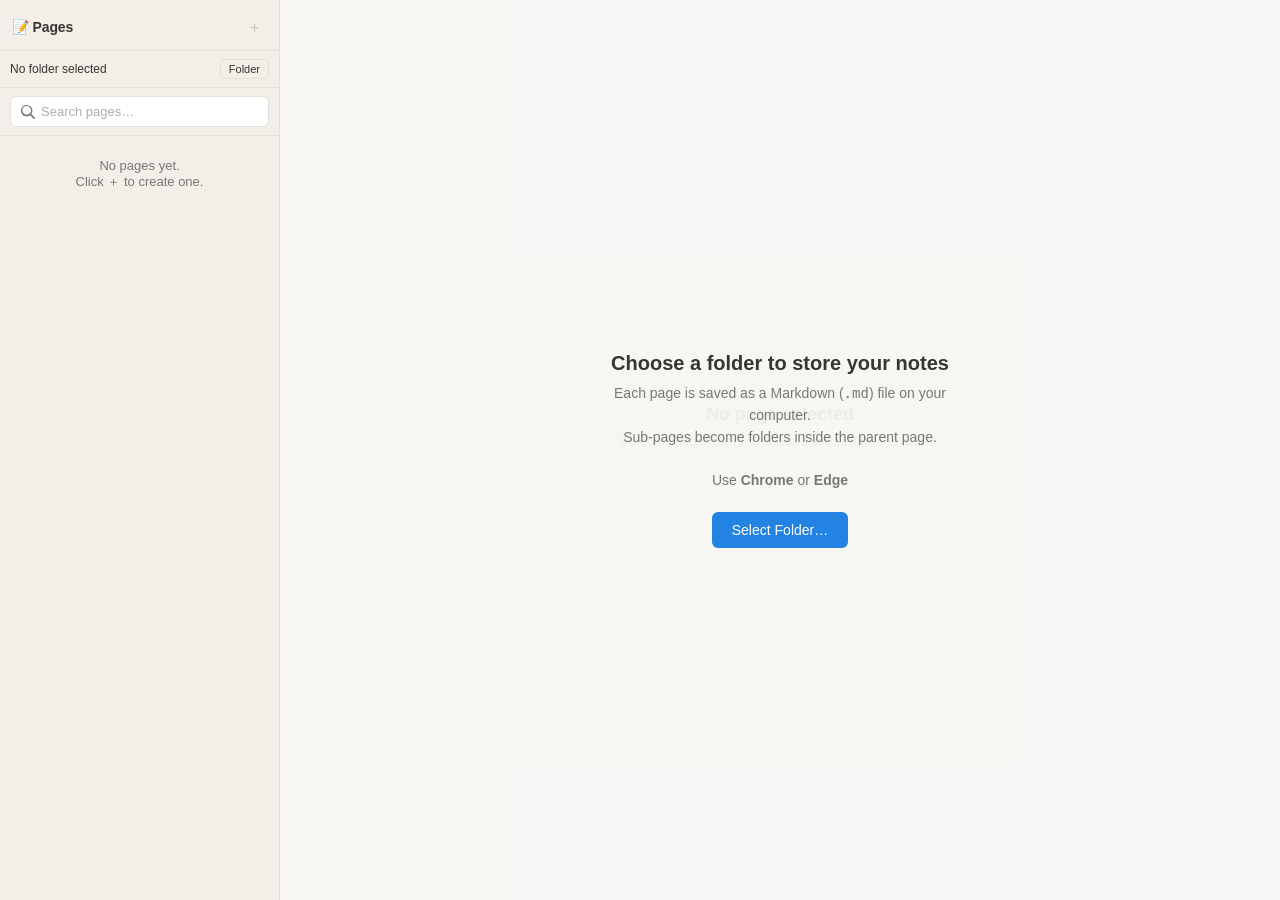
<file: index.html>
<!DOCTYPE html>
<html lang="en">
<head>
  <meta charset="UTF-8" />
  <meta name="viewport" content="width=device-width, initial-scale=1.0" />
  <title>TryPad</title>
  <style>
    :root {
      --bg: #f7f6f3;
      --sidebar: #f1efe8;
      --surface: #ffffff;
      --border: #e3e1d9;
      --text: #37352f;
      --muted: #787774;
      --accent: #2383e2;
      --hover: #efeee9;
      --danger: #e03e3e;
    }

    * { box-sizing: border-box; margin: 0; padding: 0; }

    body {
      font-family: -apple-system, BlinkMacSystemFont, "Segoe UI", Helvetica, Arial, sans-serif;
      background: var(--bg);
      color: var(--text);
      height: 100vh;
      display: flex;
      overflow: hidden;
    }

    .sidebar {
      width: 280px;
      min-width: 180px;
      max-width: 60vw;
      background: var(--sidebar);
      border-right: 1px solid var(--border);
      display: flex;
      flex-direction: column;
      flex-shrink: 0;
      position: relative;
    }

    .sidebar-resizer {
      position: absolute;
      top: 0;
      right: -3px;
      width: 6px;
      height: 100%;
      cursor: col-resize;
      z-index: 30;
      background: transparent;
    }
    .sidebar-resizer:hover,
    .sidebar-resizer.dragging {
      background: var(--accent);
      opacity: 0.35;
    }

    .sidebar-header {
      padding: 14px 12px 10px;
      display: flex;
      align-items: center;
      justify-content: space-between;
      border-bottom: 1px solid var(--border);
      gap: 6px;
    }

    .sidebar-header h1 {
      font-size: 14px;
      font-weight: 600;
      letter-spacing: -0.01em;
      flex: 1;
    }

    .btn-icon {
      background: none;
      border: none;
      cursor: pointer;
      width: 26px;
      height: 26px;
      border-radius: 4px;
      display: flex;
      align-items: center;
      justify-content: center;
      color: var(--muted);
      font-size: 15px;
      transition: background 0.12s;
      flex-shrink: 0;
    }
    .btn-icon:hover { background: var(--hover); color: var(--text); }
    .btn-icon:disabled { opacity: 0.4; cursor: not-allowed; }

    .folder-bar {
      padding: 8px 10px;
      border-bottom: 1px solid var(--border);
      font-size: 12px;
      color: var(--muted);
      display: flex;
      align-items: center;
      gap: 6px;
    }
    .folder-bar .folder-name {
      flex: 1;
      overflow: hidden;
      text-overflow: ellipsis;
      white-space: nowrap;
      color: var(--text);
      font-weight: 500;
    }
    .folder-bar button {
      background: none;
      border: 1px solid var(--border);
      border-radius: 4px;
      padding: 3px 8px;
      font-size: 11px;
      cursor: pointer;
      color: var(--text);
    }
    .folder-bar button:hover { background: var(--hover); }

    .search-bar {
      padding: 8px 10px;
      border-bottom: 1px solid var(--border);
    }
    .search-bar input {
      width: 100%;
      border: 1px solid var(--border);
      border-radius: 6px;
      padding: 7px 10px 7px 30px;
      font-size: 13px;
      background: #fff url("data:image/svg+xml,%3Csvg xmlns='http://www.w3.org/2000/svg' width='14' height='14' fill='%23787774' viewBox='0 0 16 16'%3E%3Cpath d='M11.742 10.344a6.5 6.5 0 1 0-1.397 1.398h-.001l3.85 3.85a1 1 0 0 0 1.415-1.414l-3.85-3.85zm-5.242.656a5 5 0 1 1 0-10 5 5 0 0 1 0 10z'/%3E%3C/svg%3E") no-repeat 10px center;
      color: var(--text);
      outline: none;
    }
    .search-bar input:focus { border-color: var(--accent); }
    .search-bar input::placeholder { color: #b0aea6; }

    .notes-list {
      flex: 1;
      overflow-y: auto;
      padding: 6px 4px 20px;
    }
    .tree-item.search-hidden { display: none; }

    .tree-item { user-select: none; }

    .tree-row {
      display: flex;
      align-items: center;
      gap: 2px;
      padding: 4px 6px 4px 4px;
      border-radius: 5px;
      cursor: pointer;
      font-size: 13.5px;
      min-height: 30px;
    }
    .tree-row:hover { background: var(--hover); }
    .tree-row.active { background: #e8e7e2; font-weight: 500; }

    .toggle {
      width: 18px;
      height: 18px;
      display: flex;
      align-items: center;
      justify-content: center;
      flex-shrink: 0;
      color: var(--muted);
      font-size: 10px;
      border-radius: 3px;
      transition: transform 0.15s;
    }
    .toggle:hover { background: rgba(0,0,0,0.06); }
    .toggle.collapsed { transform: rotate(-90deg); }
    .toggle.hidden { visibility: hidden; }

    .tree-title {
      flex: 1;
      overflow: hidden;
      text-overflow: ellipsis;
      white-space: nowrap;
      padding: 2px 4px;
    }

    .tree-actions {
      display: none;
      gap: 1px;
      flex-shrink: 0;
    }
    .tree-row:hover .tree-actions { display: flex; }

    .tree-actions button {
      background: none;
      border: none;
      width: 22px;
      height: 22px;
      border-radius: 3px;
      cursor: pointer;
      color: var(--muted);
      font-size: 14px;
      display: flex;
      align-items: center;
      justify-content: center;
    }
    .tree-actions button:hover { background: rgba(0,0,0,0.08); color: var(--text); }
    .tree-actions .btn-del:hover { background: #fce8e8; color: var(--danger); }
    .tree-actions .btn-move { font-size: 11px; }

    .children { margin-left: 12px; padding-left: 4px; }
    .children.collapsed { display: none; }

    /* Table floating toolbar */
    .table-toolbar {
      position: absolute;
      display: none;
      gap: 4px;
      background: #fff;
      border: 1px solid var(--border);
      border-radius: 6px;
      padding: 4px 6px;
      box-shadow: 0 4px 14px rgba(0,0,0,0.12);
      z-index: 50;
      align-items: center;
    }
    .table-toolbar.show { display: flex; }
    .table-toolbar button {
      background: none;
      border: 1px solid transparent;
      border-radius: 4px;
      padding: 4px 8px;
      font-size: 12px;
      cursor: pointer;
      color: var(--text);
      white-space: nowrap;
    }
    .table-toolbar button:hover {
      background: var(--hover);
      border-color: var(--border);
    }
    .table-toolbar .sep {
      width: 1px;
      height: 16px;
      background: var(--border);
      margin: 0 2px;
    }

    .main {
      flex: 1;
      display: flex;
      flex-direction: column;
      min-width: 0;
      background: var(--surface);
      position: relative;
    }

    .toolbar {
      display: flex;
      align-items: center;
      gap: 3px;
      padding: 8px 16px;
      border-bottom: 1px solid var(--border);
      flex-wrap: wrap;
    }

    .toolbar button,
    .toolbar label {
      background: none;
      border: 1px solid transparent;
      border-radius: 4px;
      padding: 5px 9px;
      font-size: 13px;
      cursor: pointer;
      color: var(--text);
      transition: all 0.12s;
      display: inline-flex;
      align-items: center;
      gap: 4px;
    }
    .toolbar button:hover,
    .toolbar label:hover {
      background: var(--hover);
      border-color: var(--border);
    }
    .toolbar .divider {
      width: 1px;
      height: 18px;
      background: var(--border);
      margin: 0 4px;
    }

    .status-bar {
      font-size: 12px;
      color: var(--muted);
      padding: 4px 16px;
      border-bottom: 1px solid var(--border);
      display: none;
    }
    .status-bar.show { display: block; }
    .status-bar.ok { color: #0f7b0f; }
    .status-bar.err { color: var(--danger); }

    .editor-area {
      flex: 1;
      overflow-y: auto;
      padding: 36px 56px 80px;
    }

    .title-input {
      width: 100%;
      border: none;
      outline: none;
      font-size: 36px;
      font-weight: 700;
      color: var(--text);
      margin-bottom: 20px;
      background: transparent;
      letter-spacing: -0.025em;
      line-height: 1.2;
    }
    .title-input::placeholder { color: #c4c2bc; }

    #editor {
      min-height: calc(100vh - 260px);
      outline: none;
      font-size: 16px;
      line-height: 1.75;
      color: var(--text);
      word-break: break-word;
    }

    #editor:empty:before {
      content: attr(data-placeholder);
      color: #c4c2bc;
      pointer-events: none;
    }

    #editor h1 { font-size: 1.9em; font-weight: 700; margin: 1.1em 0 0.4em; line-height: 1.25; }
    #editor h2 { font-size: 1.45em; font-weight: 650; margin: 1em 0 0.35em; line-height: 1.3; }
    #editor h3 { font-size: 1.2em; font-weight: 600; margin: 0.9em 0 0.3em; }
    #editor p { margin: 0.4em 0; }
    #editor ul, #editor ol { margin: 0.5em 0; padding-left: 1.6em; }
    #editor li { margin: 0.15em 0; }
    #editor blockquote {
      border-left: 3px solid var(--border);
      padding-left: 1em;
      color: var(--muted);
      margin: 0.8em 0;
    }
    #editor code {
      background: #f1efe8;
      padding: 0.12em 0.35em;
      border-radius: 3px;
      font-size: 0.9em;
      font-family: "SF Mono", "Fira Code", Consolas, monospace;
    }
    #editor pre {
      background: #f1efe8;
      padding: 12px 14px;
      border-radius: 6px;
      overflow-x: auto;
      margin: 0.8em 0;
      font-family: "SF Mono", "Fira Code", Consolas, monospace;
      font-size: 0.9em;
    }
    #editor pre code { background: none; padding: 0; }
    #editor a { color: var(--accent); text-decoration: underline; }
    #editor hr { border: none; border-top: 1px solid var(--border); margin: 1.4em 0; }

    #editor img {
      max-width: 100%;
      border-radius: 6px;
      margin: 0.8em 0;
      display: block;
      cursor: pointer;
    }
    .img-wrapper {
      position: relative;
      display: inline-block;
      max-width: 100%;
      margin: 0.8em 0;
      vertical-align: top;
    }
    .img-wrapper img { margin: 0; display: block; max-width: 100%; }
    .img-wrapper .resize-handle {
      position: absolute;
      top: -6px;
      right: -6px;
      width: 14px;
      height: 14px;
      background: var(--accent);
      border: 2px solid #fff;
      border-radius: 50%;
      cursor: nwse-resize;
      box-shadow: 0 1px 4px rgba(0,0,0,0.25);
      z-index: 10;
      display: none;
    }
    .img-wrapper.selected .resize-handle { display: block; }

    #editor table {
      border-collapse: collapse;
      width: 100%;
      margin: 1em 0;
      table-layout: fixed;
    }
    #editor th, #editor td {
      border: 1px solid var(--border);
      padding: 8px 12px;
      min-width: 60px;
      vertical-align: top;
      word-break: break-word;
    }
    #editor th { background: #f1efe8; font-weight: 600; }

    .empty-state {
      display: flex;
      flex-direction: column;
      align-items: center;
      justify-content: center;
      height: 100%;
      color: var(--muted);
      text-align: center;
      padding: 40px;
    }
    .empty-state h2 { font-size: 18px; margin-bottom: 6px; color: var(--text); }
    .empty-state p { font-size: 14px; max-width: 340px; line-height: 1.5; }

    .no-folder-overlay {
      position: absolute;
      inset: 0;
      background: rgba(247,246,243,0.95);
      display: flex;
      flex-direction: column;
      align-items: center;
      justify-content: center;
      z-index: 20;
      text-align: center;
      padding: 40px;
    }
    .no-folder-overlay h2 { font-size: 20px; margin-bottom: 8px; }
    .no-folder-overlay p { font-size: 14px; color: var(--muted); max-width: 380px; margin-bottom: 20px; line-height: 1.55; }
    .no-folder-overlay button {
      background: var(--accent);
      color: #fff;
      border: none;
      border-radius: 6px;
      padding: 10px 20px;
      font-size: 14px;
      cursor: pointer;
    }
    .no-folder-overlay button:hover { opacity: 0.92; }

    @media (max-width: 700px) {
      .sidebar { width: 220px; }
      .editor-area { padding: 24px 20px 50px; }
      .title-input { font-size: 28px; }
    }
    @media (max-width: 520px) {
      body { flex-direction: column; }
      .sidebar {
        width: 100%;
        height: 200px;
        border-right: none;
        border-bottom: 1px solid var(--border);
      }
    }

    ::-webkit-scrollbar { width: 7px; height: 7px; }
    ::-webkit-scrollbar-track { background: transparent; }
    ::-webkit-scrollbar-thumb { background: #d3d1c9; border-radius: 4px; }
  </style>
</head>
<body>
  <aside class="sidebar">
    <div class="sidebar-header">
      <h1>📝 Pages</h1>
      <button class="btn-icon" id="btnNewRoot" title="New page" disabled>＋</button>
    </div>
    <div class="folder-bar">
      <span class="folder-name" id="folderName">No folder selected</span>
      <button id="btnChooseFolder">Folder</button>
    </div>
    <div class="search-bar">
      <input type="search" id="searchInput" placeholder="Search pages…" autocomplete="off" />
    </div>
    <div class="notes-list" id="notesList"></div>
    <div class="sidebar-resizer" id="sidebarResizer" title="Drag to resize"></div>
  </aside>

  <main class="main">
    <div class="toolbar" id="toolbar" style="display: none;">
      <button type="button" data-cmd="bold" title="Bold">𝐁</button>
      <button type="button" data-cmd="italic" title="Italic">𝐼</button>
      <button type="button" data-cmd="strikeThrough" title="Strikethrough">S̶</button>
      <div class="divider"></div>
      <button type="button" data-cmd="formatBlock" data-value="h1">H1</button>
      <button type="button" data-cmd="formatBlock" data-value="h2">H2</button>
      <button type="button" data-cmd="formatBlock" data-value="h3">H3</button>
      <button type="button" data-cmd="formatBlock" data-value="p">P</button>
      <div class="divider"></div>
      <button type="button" data-cmd="insertUnorderedList">• List</button>
      <button type="button" data-cmd="insertOrderedList">1. List</button>
      <button type="button" data-cmd="formatBlock" data-value="blockquote">“ Quote</button>
      <div class="divider"></div>
      <button type="button" id="btnTable">▦ Table</button>
      <div class="divider"></div>
      <button type="button" data-cmd="removeFormat">✕ Clear</button>
      <div class="divider"></div>
      <label>🖼 Image<input type="file" id="imageInput" accept="image/*" hidden /></label>
    </div>

    <div class="status-bar" id="statusBar"></div>

    <div class="editor-area" id="editorArea">
      <div class="empty-state" id="emptyState">
        <h2>No page selected</h2>
        <p>Select a page from the sidebar or create a new one.</p>
      </div>
      <div id="editorContent" style="display: none;">
        <input type="text" class="title-input" id="titleInput" placeholder="Untitled" autocomplete="off" />
        <div id="editor" contenteditable="true"
             data-placeholder="Type here…  Try:  - + space  for bullet,  # + space  for heading"
             spellcheck="true"></div>
      </div>
    </div>

    <div class="no-folder-overlay" id="noFolderOverlay">
      <h2 id="overlayTitle">Choose a folder to store your notes</h2>
      <p id="overlayDesc">
        Each page is saved as a Markdown (<code>.md</code>) file on your computer.<br>
        Sub-pages become folders inside the parent page.<br><br>
        Use <strong>Chrome</strong> or <strong>Edge</strong>
      </p>
      <div style="display:flex;gap:10px;flex-wrap:wrap;justify-content:center;">
        <button id="btnReconnect" style="display:none;background:#0f7b0f;">Reconnect last folder</button>
        <button id="btnChooseFolderMain">Select Folder…</button>
      </div>
    </div>

    <!-- Floating table toolbar -->
    <div class="table-toolbar" id="tableToolbar">
      <button type="button" data-table="add-row">＋ Row</button>
      <button type="button" data-table="del-row">− Row</button>
      <span class="sep"></span>
      <button type="button" data-table="add-col">＋ Col</button>
      <button type="button" data-table="del-col">− Col</button>
    </div>
  </main>

  <script>
    let dirHandle = null;
    let notes = [];
    let currentId = null;
    let saveTimer = null;
    let selectedImgWrapper = null;
    let isResizing = false;
    let resizeStartX = 0;
    let resizeStartWidth = 0;
    let searchQuery = "";

    // ---------- IndexedDB: remember last folder ----------
    const IDB_NAME = "notion-notepad-db";
    const IDB_STORE = "handles";

    function openIDB() {
      return new Promise((resolve, reject) => {
        const req = indexedDB.open(IDB_NAME, 1);
        req.onupgradeneeded = () => {
          const db = req.result;
          if (!db.objectStoreNames.contains(IDB_STORE)) {
            db.createObjectStore(IDB_STORE);
          }
        };
        req.onsuccess = () => resolve(req.result);
        req.onerror = () => reject(req.error);
      });
    }

    async function saveDirHandle(handle) {
      try {
        const db = await openIDB();
        const tx = db.transaction(IDB_STORE, "readwrite");
        tx.objectStore(IDB_STORE).put(handle, "notesFolder");
        await new Promise((res, rej) => {
          tx.oncomplete = res;
          tx.onerror = () => rej(tx.error);
        });
        db.close();
      } catch (e) {
        console.warn("Could not save folder handle", e);
      }
    }

    async function loadDirHandle() {
      try {
        const db = await openIDB();
        const tx = db.transaction(IDB_STORE, "readonly");
        const req = tx.objectStore(IDB_STORE).get("notesFolder");
        const handle = await new Promise((res, rej) => {
          req.onsuccess = () => res(req.result);
          req.onerror = () => rej(req.error);
        });
        db.close();
        return handle || null;
      } catch (e) {
        console.warn("Could not load folder handle", e);
        return null;
      }
    }

    function showStatus(msg, type = "") {
      const bar = document.getElementById("statusBar");
      bar.textContent = msg;
      bar.className = "status-bar show " + type;
      if (type === "ok") setTimeout(() => bar.classList.remove("show"), 2200);
    }

    function sanitizeFilename(name) {
      return (name || "Untitled")
        .replace(/[<>:"/\\|?*\x00-\x1F]/g, "-")
        .replace(/\s+/g, " ")
        .trim()
        .slice(0, 80) || "Untitled";
    }

    function uid() {
      return Date.now().toString(36) + Math.random().toString(36).slice(2, 7);
    }

    // ---------- HTML ↔ Markdown ----------
    function htmlToMarkdown(html) {
      if (!html) return "";
      const div = document.createElement("div");
      div.innerHTML = html;
      div.querySelectorAll(".resize-handle").forEach(el => el.remove());
      div.querySelectorAll(".img-wrapper").forEach(w => {
        const img = w.querySelector("img");
        if (img) w.replaceWith(img);
      });

      function walk(node) {
        if (node.nodeType === 3) return node.textContent;
        if (node.nodeType !== 1) return "";
        const tag = node.tagName.toLowerCase();
        const children = Array.from(node.childNodes).map(walk).join("");

        switch (tag) {
          case "h1": return `# ${children.trim()}\n\n`;
          case "h2": return `## ${children.trim()}\n\n`;
          case "h3": return `### ${children.trim()}\n\n`;
          case "p":  return children.trim() ? children.trim() + "\n\n" : "\n";
          case "br": return "\n";
          case "strong": case "b": return `**${children}**`;
          case "em": case "i": return `*${children}*`;
          case "s": case "strike": case "del": return `~~${children}~~`;
          case "code": return node.parentElement?.tagName === "PRE" ? children : "`" + children + "`";
          case "pre": return "```\n" + children.trim() + "\n```\n\n";
          case "blockquote": return children.trim().split("\n").map(l => "> " + l).join("\n") + "\n\n";
          case "ul": return Array.from(node.children).map(li => "- " + walk(li).trim()).join("\n") + "\n\n";
          case "ol": return Array.from(node.children).map((li, i) => `${i+1}. ` + walk(li).trim()).join("\n") + "\n\n";
          case "li": return children;
          case "a": return `[${children}](${node.getAttribute("href") || ""})`;
          case "img": {
            const src = node.getAttribute("src") || "";
            const alt = node.getAttribute("alt") || "";
            // Preserve resized width so it survives save/reopen
            const w = node.style.width || node.getAttribute("width") || "";
            if (w) {
              return `<img src="${src}" alt="${alt}" style="width:${w};height:auto" />\n\n`;
            }
            return `![${alt}](${src})\n\n`;
          }
          case "hr": return "---\n\n";
          case "table": {
            const rows = Array.from(node.querySelectorAll("tr"));
            if (!rows.length) return "";
            let md = "";
            rows.forEach((row, ri) => {
              const cells = Array.from(row.querySelectorAll("th,td")).map(c => walk(c).trim().replace(/\|/g, "\\|"));
              md += "| " + cells.join(" | ") + " |\n";
              if (ri === 0) md += "| " + cells.map(() => "---").join(" | ") + " |\n";
            });
            return md + "\n";
          }
          default: return children;
        }
      }
      return walk(div).replace(/\n{3,}/g, "\n\n").trim() + "\n";
    }

    function markdownToHtml(md) {
      if (!md) return "";

      // Protect raw HTML <img ...> tags (used when width is saved) before escaping
      const htmlImgs = [];
      let text = md.replace(/<img\b[^>]*\/?>/gi, (tag) => {
        htmlImgs.push(tag);
        return `%%HTMLIMG${htmlImgs.length - 1}%%`;
      });

      // Escape remaining HTML
      text = text.replace(/&/g, "&amp;").replace(/</g, "&lt;").replace(/>/g, "&gt;");

      // Code blocks (protect from other rules)
      const codeBlocks = [];
      text = text.replace(/```[\w]*\n([\s\S]*?)```/g, (_, code) => {
        codeBlocks.push(`<pre><code>${code.trim()}</code></pre>`);
        return `\n%%CODEBLOCK${codeBlocks.length - 1}%%\n`;
      });

      // GFM tables: lines starting with |
      // Match consecutive table lines (header + separator + body)
      text = text.replace(
        /((?:^\|.+\|[ \t]*\n)+)/gm,
        (block) => {
          const lines = block.trim().split("\n").filter(l => l.trim());
          if (lines.length < 2) return block;

          // Check second line is separator (|---|---|)
          const sepRe = /^\|?\s*:?-+:?\s*(\|\s*:?-+:?\s*)+\|?\s*$/;
          if (!sepRe.test(lines[1])) return block;

          function parseRow(line) {
            // Remove leading/trailing |
            let s = line.trim();
            if (s.startsWith("|")) s = s.slice(1);
            if (s.endsWith("|")) s = s.slice(0, -1);
            return s.split("|").map(c => c.trim());
          }

          const header = parseRow(lines[0]);
          const bodyRows = lines.slice(2).map(parseRow);

          let table = "<table><tbody>";
          table += "<tr>" + header.map(c => `<th>${inlineFormat(c)}</th>`).join("") + "</tr>";
          bodyRows.forEach(cells => {
            // Pad if needed
            while (cells.length < header.length) cells.push("");
            table += "<tr>" + cells.slice(0, header.length).map(c => `<td>${inlineFormat(c) || "<br>"}</td>`).join("") + "</tr>";
          });
          table += "</tbody></table>";
          return "\n" + table + "\n";
        }
      );

      // Inline helpers used above and below
      function inlineFormat(s) {
        if (!s) return "";
        s = s.replace(/!\[([^\]]*)\]\(([^)]+)\)/g, '<img src="$2" alt="$1" />');
        s = s.replace(/\[([^\]]+)\]\(([^)]+)\)/g, '<a href="$2">$1</a>');
        s = s.replace(/\*\*\*(.+?)\*\*\*/g, "<strong><em>$1</em></strong>");
        s = s.replace(/\*\*(.+?)\*\*/g, "<strong>$1</strong>");
        s = s.replace(/\*(.+?)\*/g, "<em>$1</em>");
        s = s.replace(/~~(.+?)~~/g, "<del>$1</del>");
        s = s.replace(/`([^`]+)`/g, "<code>$1</code>");
        return s;
      }

      // Markdown images (no width) & links
      // Support long data: URLs which may contain characters; match until last )
      text = text.replace(/!\[([^\]]*)\]\((.+?)\)/g, '<img src="$2" alt="$1" />');
      text = text.replace(/\[([^\]]+)\]\(([^)]+)\)/g, '<a href="$2">$1</a>');

      // Headings
      text = text.replace(/^### (.*)$/gm, "<h3>$1</h3>");
      text = text.replace(/^## (.*)$/gm, "<h2>$1</h2>");
      text = text.replace(/^# (.*)$/gm, "<h1>$1</h1>");

      // HR
      text = text.replace(/^---$/gm, "<hr>");

      // Blockquotes
      text = text.replace(/^&gt; (.*)$/gm, "<blockquote>$1</blockquote>");

      // Bold / italic / strike / code (remaining)
      text = text.replace(/\*\*\*(.+?)\*\*\*/g, "<strong><em>$1</em></strong>");
      text = text.replace(/\*\*(.+?)\*\*/g, "<strong>$1</strong>");
      text = text.replace(/\*(.+?)\*/g, "<em>$1</em>");
      text = text.replace(/~~(.+?)~~/g, "<del>$1</del>");
      text = text.replace(/`([^`]+)`/g, "<code>$1</code>");

      // Lists
      text = text.replace(/^\s*[-*] (.*)$/gm, "<li>$1</li>");
      text = text.replace(/(<li>.*<\/li>\n?)+/g, m => `<ul>${m}</ul>`);
      text = text.replace(/^\s*\d+\. (.*)$/gm, "<li>$1</li>");

      // Restore code blocks
      text = text.replace(/%%CODEBLOCK(\d+)%%/g, (_, i) => codeBlocks[Number(i)]);

      // Restore HTML images (with width preserved)
      text = text.replace(/%%HTMLIMG(\d+)%%/g, (_, i) => htmlImgs[Number(i)]);

      // Paragraphs
      text = text.split(/\n\n+/).map(block => {
        const t = block.trim();
        if (!t) return "";
        if (/^<(h[1-6]|ul|ol|pre|blockquote|hr|table|li|img)/.test(t)) return t;
        if (/^%%HTMLIMG\d+%%$/.test(t)) return t;
        return `<p>${block.replace(/\n/g, "<br>")}</p>`;
      }).join("\n");

      return text;
    }

    // ---------- File System ----------
    function hideOverlayAndEnable(handle) {
      dirHandle = handle;
      document.getElementById("folderName").textContent = handle.name;
      document.getElementById("noFolderOverlay").style.display = "none";
      document.getElementById("btnNewRoot").disabled = false;
    }

    async function chooseFolder() {
      try {
        const handle = await window.showDirectoryPicker({ mode: "readwrite", id: "notion-notes-folder" });
        await saveDirHandle(handle);
        hideOverlayAndEnable(handle);
        await loadFromFolder();
        showStatus("Folder connected: " + handle.name, "ok");
      } catch (err) {
        if (err.name !== "AbortError") {
          showStatus("Cannot open folder: " + err.message, "err");
          console.error(err);
        }
      }
    }

    // Connect using a previously saved handle (must be called from a user click
    // if permission is not already granted — browsers block silent access).
    async function connectWithHandle(handle) {
      if (!handle) return false;
      const opts = { mode: "readwrite" };
      try {
        let perm = await handle.queryPermission(opts);
        if (perm !== "granted") {
          perm = await handle.requestPermission(opts);
        }
        if (perm !== "granted") {
          showStatus("Permission denied for folder", "err");
          return false;
        }
        await saveDirHandle(handle);
        hideOverlayAndEnable(handle);
        await loadFromFolder();
        showStatus("Connected: " + handle.name, "ok");
        return true;
      } catch (e) {
        console.warn("connectWithHandle failed", e);
        showStatus("Could not open folder: " + (e.message || e.name), "err");
        return false;
      }
    }

    // On page load: if we already have permission, auto-open.
    // If we only have a remembered handle, show a one-click Reconnect button.
    async function tryRestoreFolder() {
      if (!window.showDirectoryPicker) return false;
      const handle = await loadDirHandle();
      if (!handle) return false;

      try {
        const perm = await handle.queryPermission({ mode: "readwrite" });
        if (perm === "granted") {
          // Silent restore works
          return await connectWithHandle(handle);
        }

        // Permission not granted yet — need a user click
        const overlay = document.getElementById("noFolderOverlay");
        document.getElementById("overlayTitle").textContent = "Reconnect to your notes";
        document.getElementById("overlayDesc").innerHTML =
          `Last folder: <strong>${escapeHtml(handle.name)}</strong><br><br>` +
          `Click <strong>Reconnect</strong> to open it again (browser security requires one click).<br>` +
          `Or choose a different folder.`;
        const btn = document.getElementById("btnReconnect");
        btn.style.display = "inline-block";
        btn.textContent = "Reconnect “" + handle.name + "”";
        btn.onclick = async () => {
          btn.disabled = true;
          btn.textContent = "Opening…";
          const ok = await connectWithHandle(handle);
          if (!ok) {
            btn.disabled = false;
            btn.textContent = "Reconnect “" + handle.name + "”";
          }
        };
        overlay.style.display = "flex";
        return false;
      } catch (e) {
        console.warn("tryRestoreFolder", e);
        return false;
      }
    }

    async function ensurePermission() {
      if (!dirHandle) return false;
      const opts = { mode: "readwrite" };
      if ((await dirHandle.queryPermission(opts)) === "granted") return true;
      if ((await dirHandle.requestPermission(opts)) === "granted") return true;
      return false;
    }

    async function getParentDirHandle(note) {
      if (!note.parentId) return dirHandle;
      const chain = [];
      let cur = note;
      while (cur && cur.parentId) {
        const parent = notes.find(n => n.id === cur.parentId);
        if (!parent) break;
        chain.unshift(parent);
        cur = parent;
      }
      let handle = dirHandle;
      for (const p of chain) {
        const folderName = sanitizeFilename(p.title || "Untitled");
        try {
          handle = await handle.getDirectoryHandle(folderName, { create: true });
        } catch (e) {
          console.error("Cannot create/open folder", folderName, e);
          return null;
        }
      }
      return handle;
    }

    async function saveNoteToFile(note) {
      if (!dirHandle || !(await ensurePermission())) {
        showStatus("No write permission for folder", "err");
        return;
      }
      try {
        const parentDir = await getParentDirHandle(note);
        if (!parentDir) return;
        const filename = sanitizeFilename(note.title || "Untitled") + ".md";
        const fileHandle = await parentDir.getFileHandle(filename, { create: true });
        const writable = await fileHandle.createWritable();
        const bodyMd = htmlToMarkdown(note.content || "");
        const fullMd = `# ${note.title || "Untitled"}\n\n${bodyMd}`;
        await writable.write(fullMd);
        await writable.close();
        note._filename = filename;
        showStatus("Saved · " + filename, "ok");
      } catch (err) {
        console.error(err);
        showStatus("Save failed: " + err.message, "err");
      }
    }

    async function deleteNoteFile(note) {
      if (!dirHandle || !(await ensurePermission())) return;
      try {
        const parentDir = await getParentDirHandle(note);
        if (!parentDir) return;
        const filename = sanitizeFilename(note.title || "Untitled") + ".md";
        await parentDir.removeEntry(filename).catch(() => {});
        try {
          await parentDir.removeEntry(sanitizeFilename(note.title || "Untitled"), { recursive: true });
        } catch (_) {}
      } catch (err) {
        console.warn("Could not delete file", err);
      }
    }

    async function loadFromFolder() {
      if (!dirHandle || !(await ensurePermission())) return;
      notes = [];
      await scanDir(dirHandle, null);
      renderNotesList();
      if (notes.length > 0) {
        openNote(notes[0].id);
      } else {
        currentId = null;
        document.getElementById("emptyState").style.display = "flex";
        document.getElementById("toolbar").style.display = "none";
        document.getElementById("editorContent").style.display = "none";
      }
    }

    async function scanDir(dir, parentId) {
      const entries = [];
      for await (const entry of dir.values()) entries.push(entry);

      for (const entry of entries) {
        if (entry.kind === "file" && entry.name.endsWith(".md")) {
          try {
            const file = await entry.getFile();
            const text = await file.text();
            const { title, body } = parseMdFile(text, entry.name);
            notes.push({
              id: uid(),
              title,
              content: markdownToHtml(body),
              parentId,
              collapsed: false,
              order: notes.filter(n => n.parentId === parentId).length,
              createdAt: file.lastModified,
              updatedAt: file.lastModified,
              _filename: entry.name
            });
          } catch (e) {
            console.warn("Skip file", entry.name, e);
          }
        }
      }

      for (const entry of entries) {
        if (entry.kind === "directory") {
          const matching = notes.find(n =>
            n.parentId === parentId &&
            sanitizeFilename(n.title || "Untitled") === entry.name
          );
          const folderParentId = matching ? matching.id : parentId;
          await scanDir(entry, folderParentId);
        }
      }
    }

    function parseMdFile(text, filename) {
      const lines = text.replace(/\r\n/g, "\n").split("\n");
      let title = filename.replace(/\.md$/i, "");
      let bodyStart = 0;
      if (lines[0] && /^#\s+/.test(lines[0])) {
        title = lines[0].replace(/^#\s+/, "").trim();
        bodyStart = 1;
        while (bodyStart < lines.length && lines[bodyStart].trim() === "") bodyStart++;
      }
      return { title, body: lines.slice(bodyStart).join("\n").trim() };
    }

    // ---------- Tree UI ----------
    function getChildren(parentId) {
      return notes.filter(n => n.parentId === parentId).sort((a, b) => (a.order || 0) - (b.order || 0));
    }
    function getNote(id) { return notes.find(n => n.id === id); }
    function hasChildren(id) { return notes.some(n => n.parentId === id); }

    function escapeHtml(str) {
      return String(str).replace(/&/g, "&amp;").replace(/</g, "&lt;").replace(/>/g, "&gt;").replace(/"/g, "&quot;");
    }

    function noteMatchesSearch(note, q) {
      if (!q) return true;
      const title = (note.title || "").toLowerCase();
      // Strip HTML tags for content search
      const tmp = document.createElement("div");
      tmp.innerHTML = note.content || "";
      const body = (tmp.textContent || tmp.innerText || "").toLowerCase();
      return title.includes(q) || body.includes(q);
    }

    // Returns set of note ids that should be visible (match or ancestor of match)
    function getSearchVisibleIds(q) {
      if (!q) return null; // null = show all
      const matched = new Set();
      notes.forEach(n => {
        if (noteMatchesSearch(n, q)) matched.add(n.id);
      });
      // Include all ancestors so path to match is visible
      const visible = new Set(matched);
      matched.forEach(id => {
        let n = getNote(id);
        while (n && n.parentId) {
          visible.add(n.parentId);
          n = getNote(n.parentId);
        }
      });
      return visible;
    }

    function renderTree(parentId = null, visibleIds = null) {
      const children = getChildren(parentId);
      if (!children.length) return "";
      let html = "";
      children.forEach((note, idx) => {
        if (visibleIds && !visibleIds.has(note.id)) return;

        const isCollapsed = searchQuery
          ? false  // expand all while searching
          : (note.collapsed === true);
        const hasKids = hasChildren(note.id);
        const isActive = note.id === currentId;
        const canUp = idx > 0;
        const canDown = idx < children.length - 1;

        html += `<div class="tree-item" data-note-id="${note.id}">`;
        html += `<div class="tree-row ${isActive ? "active" : ""}">`;
        html += `<span class="toggle ${hasKids ? (isCollapsed ? "collapsed" : "") : "hidden"}" data-toggle="${note.id}">${hasKids ? "▼" : ""}</span>`;
        html += `<span class="tree-title" data-open="${note.id}">${escapeHtml(note.title || "Untitled")}</span>`;
        html += `<div class="tree-actions">`;
        if (canUp) html += `<button class="btn-move" title="Move up" data-move="${note.id}" data-dir="up">↑</button>`;
        if (canDown) html += `<button class="btn-move" title="Move down" data-move="${note.id}" data-dir="down">↓</button>`;
        html += `<button title="Add sub-page" data-add="${note.id}">＋</button>`;
        html += `<button class="btn-del" title="Delete" data-del="${note.id}">×</button>`;
        html += `</div></div>`;
        if (hasKids) {
          html += `<div class="children ${isCollapsed ? "collapsed" : ""}">${renderTree(note.id, visibleIds)}</div>`;
        }
        html += `</div>`;
      });
      return html;
    }

    function renderNotesList() {
      const list = document.getElementById("notesList");
      const q = searchQuery.trim().toLowerCase();
      const visibleIds = getSearchVisibleIds(q);
      const treeHtml = renderTree(null, visibleIds);

      if (!treeHtml) {
        list.innerHTML = q
          ? `<div style="padding:16px;color:var(--muted);font-size:13px;text-align:center;">No matching pages</div>`
          : `<div style="padding:16px;color:var(--muted);font-size:13px;text-align:center;">No pages yet.<br>Click ＋ to create one.</div>`;
      } else {
        list.innerHTML = treeHtml;
      }

      list.querySelectorAll("[data-open]").forEach(el => {
        el.onclick = e => { e.stopPropagation(); openNote(el.dataset.open); };
      });
      list.querySelectorAll("[data-toggle]").forEach(el => {
        el.onclick = e => { e.stopPropagation(); toggleCollapse(el.dataset.toggle); };
      });
      list.querySelectorAll("[data-add]").forEach(el => {
        el.onclick = e => { e.stopPropagation(); createNote(el.dataset.add); };
      });
      list.querySelectorAll("[data-del]").forEach(el => {
        el.onclick = e => { e.stopPropagation(); deleteNote(el.dataset.del); };
      });
      list.querySelectorAll("[data-move]").forEach(el => {
        el.onclick = e => {
          e.stopPropagation();
          moveNote(el.dataset.move, el.dataset.dir);
        };
      });
    }

    function moveNote(id, dir) {
      const note = getNote(id);
      if (!note) return;
      const siblings = getChildren(note.parentId);
      const idx = siblings.findIndex(n => n.id === id);
      if (idx < 0) return;

      const swapIdx = dir === "up" ? idx - 1 : idx + 1;
      if (swapIdx < 0 || swapIdx >= siblings.length) return;

      // Swap order values
      const a = siblings[idx];
      const b = siblings[swapIdx];
      const tmp = a.order;
      a.order = b.order;
      b.order = tmp;

      // If orders were equal, force re-number
      if (a.order === b.order) {
        siblings.forEach((n, i) => { n.order = i; });
      }

      renderNotesList();
      // Persist order by re-saving both (optional but keeps consistency)
      saveNoteToFile(a);
      saveNoteToFile(b);
    }

    // ---------- Core actions ----------
    function openNote(id) {
      const note = getNote(id);
      if (!note) return;
      currentId = id;
      document.getElementById("emptyState").style.display = "none";
      document.getElementById("toolbar").style.display = "flex";
      document.getElementById("editorContent").style.display = "block";
      document.getElementById("titleInput").value = note.title || "";
      document.getElementById("editor").innerHTML = note.content || "";
      wrapExistingImages();
      clearImageSelection();
      renderNotesList();
    }

    async function createNote(parentId = null) {
      if (!dirHandle) { showStatus("Please select a folder first", "err"); return; }
      const id = uid();
      const note = {
        id, title: "Untitled", content: "",
        parentId, collapsed: false,
        order: getChildren(parentId).length,
        createdAt: Date.now(), updatedAt: Date.now()
      };
      notes.push(note);
      if (parentId) {
        const parent = getNote(parentId);
        if (parent) parent.collapsed = false;
      }
      await saveNoteToFile(note);
      openNote(id);
      document.getElementById("titleInput").focus();
      document.getElementById("titleInput").select();
    }

    async function deleteNote(id) {
      const note = getNote(id);
      if (!note) return;
      function countDescendants(pid) {
        let c = 0;
        getChildren(pid).forEach(ch => { c += 1 + countDescendants(ch.id); });
        return c;
      }
      const desc = countDescendants(id);
      const msg = desc > 0
        ? `Delete this page and its ${desc} sub-page(s)? Markdown files will also be removed.`
        : "Delete this page? The Markdown file will also be removed.";
      if (!confirm(msg)) return;

      const toRemove = [];
      (function collect(pid) {
        toRemove.push(pid);
        getChildren(pid).forEach(c => collect(c.id));
      })(id);

      for (const nid of toRemove.reverse()) {
        const n = getNote(nid);
        if (n) await deleteNoteFile(n);
      }
      notes = notes.filter(n => !toRemove.includes(n.id));

      if (currentId && toRemove.includes(currentId)) {
        currentId = null;
        document.getElementById("emptyState").style.display = "flex";
        document.getElementById("toolbar").style.display = "none";
        document.getElementById("editorContent").style.display = "none";
      }
      renderNotesList();
    }

    function toggleCollapse(id) {
      const note = getNote(id);
      if (!note) return;
      note.collapsed = !note.collapsed;
      renderNotesList();
    }

    function scheduleSave() {
      if (!currentId) return;
      clearTimeout(saveTimer);
      saveTimer = setTimeout(async () => {
        const note = getNote(currentId);
        if (!note) return;
        note.title = document.getElementById("titleInput").value;
        note.content = document.getElementById("editor").innerHTML;
        note.updatedAt = Date.now();
        await saveNoteToFile(note);
        renderNotesList();
      }, 700);
    }

    // ---------- Shortcuts ----------
    function getCurrentBlock() {
      const sel = window.getSelection();
      if (!sel.rangeCount) return null;
      let node = sel.anchorNode;
      if (node.nodeType === 3) node = node.parentNode;
      while (node && node !== document.getElementById("editor")) {
        if (["P","DIV","H1","H2","H3","H4","LI","BLOCKQUOTE"].includes(node.nodeName)) return node;
        node = node.parentNode;
      }
      return null;
    }

    function placeCaret(el) {
      const range = document.createRange();
      const sel = window.getSelection();
      range.selectNodeContents(el);
      range.collapse(true);
      sel.removeAllRanges();
      sel.addRange(range);
    }

    function handleMarkdownShortcut(e) {
      if (e.key !== " ") return;
      const block = getCurrentBlock();
      if (!block) return;
      const text = (block.textContent || "").trimEnd();
      const map = [
        { re: /^#$/, tag: "h1" },
        { re: /^##$/, tag: "h2" },
        { re: /^###$/, tag: "h3" },
        { re: /^>$/, tag: "blockquote" },
        { re: /^-$/, list: "ul" },
        { re: /^\*$/, list: "ul" },
        { re: /^\d+\.$/, list: "ol" },
      ];
      for (const sc of map) {
        if (sc.re.test(text)) {
          e.preventDefault();
          if (sc.list) {
            document.execCommand(sc.list === "ul" ? "insertUnorderedList" : "insertOrderedList");
            const li = getCurrentBlock();
            if (li && li.nodeName === "LI") { li.textContent = ""; placeCaret(li); }
          } else {
            document.execCommand("formatBlock", false, sc.tag);
            const nb = getCurrentBlock();
            if (nb) { nb.textContent = ""; placeCaret(nb); }
          }
          scheduleSave();
          return;
        }
      }
    }

    // ---------- Image resize ----------
    function wrapExistingImages() {
      document.getElementById("editor").querySelectorAll("img").forEach(img => {
        if (img.parentElement?.classList.contains("img-wrapper")) return;
        const wrapper = document.createElement("div");
        wrapper.className = "img-wrapper";
        wrapper.contentEditable = "false";
        img.parentNode.insertBefore(wrapper, img);
        wrapper.appendChild(img);
        const handle = document.createElement("div");
        handle.className = "resize-handle";
        wrapper.appendChild(handle);
      });
    }

    function clearImageSelection() {
      document.querySelectorAll(".img-wrapper.selected").forEach(w => w.classList.remove("selected"));
      selectedImgWrapper = null;
    }

    function selectImage(wrapper) {
      clearImageSelection();
      wrapper.classList.add("selected");
      selectedImgWrapper = wrapper;
    }

    document.getElementById("editor").addEventListener("click", e => {
      const wrapper = e.target.closest(".img-wrapper");
      if (wrapper) {
        e.preventDefault(); e.stopPropagation();
        selectImage(wrapper);
      } else if (!e.target.classList.contains("resize-handle")) {
        clearImageSelection();
      }
    });

    document.addEventListener("mousedown", e => {
      if (!e.target.classList.contains("resize-handle")) return;
      e.preventDefault(); e.stopPropagation();
      const wrapper = e.target.closest(".img-wrapper");
      if (!wrapper) return;
      isResizing = true;
      selectedImgWrapper = wrapper;
      resizeStartX = e.clientX;
      resizeStartWidth = wrapper.querySelector("img").offsetWidth;
      document.body.style.cursor = "nwse-resize";
      document.body.style.userSelect = "none";
    });

    document.addEventListener("mousemove", e => {
      if (!isResizing || !selectedImgWrapper) return;
      const img = selectedImgWrapper.querySelector("img");
      let w = Math.max(60, resizeStartWidth + (e.clientX - resizeStartX));
      w = Math.min(w, document.getElementById("editor").clientWidth - 20);
      img.style.width = w + "px";
      img.style.height = "auto";
    });

    document.addEventListener("mouseup", () => {
      if (isResizing) {
        isResizing = false;
        document.body.style.cursor = "";
        document.body.style.userSelect = "";
        scheduleSave();
      }
    });

    // ---------- Table ----------
    let activeTable = null;

    function insertTable() {
      const html = `<table><tbody>
        <tr><th><br></th><th><br></th><th><br></th></tr>
        <tr><td><br></td><td><br></td><td><br></td></tr>
        <tr><td><br></td><td><br></td><td><br></td></tr>
      </tbody></table><p><br></p>`;
      document.getElementById("editor").focus();
      document.execCommand("insertHTML", false, html);
      scheduleSave();
    }

    function getTableFromSelection() {
      const sel = window.getSelection();
      if (!sel.rangeCount) return null;
      let node = sel.anchorNode;
      if (node.nodeType === 3) node = node.parentNode;
      return node.closest ? node.closest("table") : null;
    }

    function showTableToolbar(table) {
      activeTable = table;
      const tb = document.getElementById("tableToolbar");
      const rect = table.getBoundingClientRect();
      const mainRect = document.querySelector(".main").getBoundingClientRect();
      tb.style.top = (rect.top - mainRect.top - 36) + "px";
      tb.style.left = Math.max(8, rect.left - mainRect.left) + "px";
      tb.classList.add("show");
    }

    function hideTableToolbar() {
      activeTable = null;
      document.getElementById("tableToolbar").classList.remove("show");
    }

    function tableAddRow() {
      if (!activeTable) return;
      const tbody = activeTable.querySelector("tbody") || activeTable;
      const cols = tbody.rows[0] ? tbody.rows[0].cells.length : 1;
      const tr = document.createElement("tr");
      for (let i = 0; i < cols; i++) {
        const td = document.createElement("td");
        td.innerHTML = "<br>";
        tr.appendChild(td);
      }
      tbody.appendChild(tr);
      scheduleSave();
    }

    function tableDelRow() {
      if (!activeTable) return;
      const tbody = activeTable.querySelector("tbody") || activeTable;
      if (tbody.rows.length <= 1) return; // keep at least one row
      // Prefer deleting the row that contains the selection
      const sel = window.getSelection();
      let row = null;
      if (sel.rangeCount) {
        let node = sel.anchorNode;
        if (node.nodeType === 3) node = node.parentNode;
        row = node.closest && node.closest("tr");
      }
      if (row && row.parentNode === tbody) {
        row.remove();
      } else {
        tbody.deleteRow(tbody.rows.length - 1);
      }
      scheduleSave();
    }

    function tableAddCol() {
      if (!activeTable) return;
      const tbody = activeTable.querySelector("tbody") || activeTable;
      Array.from(tbody.rows).forEach((row, ri) => {
        const cell = document.createElement(ri === 0 && row.cells[0]?.tagName === "TH" ? "th" : "td");
        cell.innerHTML = "<br>";
        row.appendChild(cell);
      });
      scheduleSave();
    }

    function tableDelCol() {
      if (!activeTable) return;
      const tbody = activeTable.querySelector("tbody") || activeTable;
      if (!tbody.rows[0] || tbody.rows[0].cells.length <= 1) return;
      // Prefer deleting the column of the selected cell
      let colIdx = -1;
      const sel = window.getSelection();
      if (sel.rangeCount) {
        let node = sel.anchorNode;
        if (node.nodeType === 3) node = node.parentNode;
        const cell = node.closest && node.closest("td,th");
        if (cell) colIdx = cell.cellIndex;
      }
      if (colIdx < 0) colIdx = tbody.rows[0].cells.length - 1;
      Array.from(tbody.rows).forEach(row => {
        if (row.cells[colIdx]) row.deleteCell(colIdx);
      });
      scheduleSave();
    }

    document.getElementById("tableToolbar").addEventListener("click", e => {
      const btn = e.target.closest("button[data-table]");
      if (!btn) return;
      e.preventDefault();
      e.stopPropagation();
      const action = btn.dataset.table;
      if (action === "add-row") tableAddRow();
      else if (action === "del-row") tableDelRow();
      else if (action === "add-col") tableAddCol();
      else if (action === "del-col") tableDelCol();
    });

    // Show/hide table toolbar when selection changes
    document.getElementById("editor").addEventListener("mouseup", () => {
      setTimeout(() => {
        const table = getTableFromSelection();
        if (table) showTableToolbar(table);
        else hideTableToolbar();
      }, 10);
    });
    document.getElementById("editor").addEventListener("keyup", () => {
      const table = getTableFromSelection();
      if (table) showTableToolbar(table);
      else hideTableToolbar();
    });
    document.addEventListener("click", e => {
      if (!e.target.closest("table") && !e.target.closest("#tableToolbar")) {
        hideTableToolbar();
      }
    });

    // ---------- Toolbar ----------
    document.getElementById("toolbar").addEventListener("click", e => {
      const btn = e.target.closest("button[data-cmd]");
      if (!btn) return;
      e.preventDefault();
      document.getElementById("editor").focus();
      const cmd = btn.dataset.cmd;
      const value = btn.dataset.value || null;
      if (cmd === "formatBlock") document.execCommand("formatBlock", false, value);
      else document.execCommand(cmd, false, value);
      scheduleSave();
    });

    document.getElementById("btnTable").addEventListener("click", e => {
      e.preventDefault();
      insertTable();
    });

    document.getElementById("imageInput").addEventListener("change", function (e) {
      const file = e.target.files[0];
      if (!file) return;
      const reader = new FileReader();
      reader.onload = function (ev) {
        document.getElementById("editor").focus();
        const wrapper = document.createElement("div");
        wrapper.className = "img-wrapper";
        wrapper.contentEditable = "false";
        const img = document.createElement("img");
        img.src = ev.target.result;
        img.alt = file.name.replace(/\.[^/.]+$/, "");
        const handle = document.createElement("div");
        handle.className = "resize-handle";
        wrapper.appendChild(img);
        wrapper.appendChild(handle);
        const sel = window.getSelection();
        if (sel.rangeCount) {
          const range = sel.getRangeAt(0);
          range.deleteContents();
          range.insertNode(wrapper);
          range.setStartAfter(wrapper);
          range.collapse(true);
          sel.removeAllRanges();
          sel.addRange(range);
        } else {
          document.getElementById("editor").appendChild(wrapper);
        }
        const p = document.createElement("p");
        p.innerHTML = "<br>";
        wrapper.after(p);
        scheduleSave();
      };
      reader.readAsDataURL(file);
      e.target.value = "";
    });

    // ---------- Sidebar resize ----------
    (function initSidebarResize() {
      const sidebar = document.querySelector(".sidebar");
      const resizer = document.getElementById("sidebarResizer");
      const saved = localStorage.getItem("notion-sidebar-width");
      if (saved) {
        const w = parseInt(saved, 10);
        if (w >= 180 && w <= window.innerWidth * 0.6) {
          sidebar.style.width = w + "px";
        }
      }

      let dragging = false;
      resizer.addEventListener("mousedown", e => {
        e.preventDefault();
        dragging = true;
        resizer.classList.add("dragging");
        document.body.style.cursor = "col-resize";
        document.body.style.userSelect = "none";
      });
      document.addEventListener("mousemove", e => {
        if (!dragging) return;
        const w = Math.min(Math.max(e.clientX, 180), window.innerWidth * 0.6);
        sidebar.style.width = w + "px";
      });
      document.addEventListener("mouseup", () => {
        if (!dragging) return;
        dragging = false;
        resizer.classList.remove("dragging");
        document.body.style.cursor = "";
        document.body.style.userSelect = "";
        localStorage.setItem("notion-sidebar-width", parseInt(sidebar.style.width, 10) || 280);
      });
    })();

    // ---------- Table Tab navigation ----------
    function handleTableTab(e) {
      if (e.key !== "Tab") return false;
      const sel = window.getSelection();
      if (!sel.rangeCount) return false;
      let node = sel.anchorNode;
      if (node.nodeType === 3) node = node.parentNode;
      const cell = node.closest && node.closest("td, th");
      if (!cell) return false;
      const table = cell.closest("table");
      if (!table) return false;

      e.preventDefault();
      const cells = Array.from(table.querySelectorAll("td, th"));
      const idx = cells.indexOf(cell);
      if (idx < 0) return true;

      let nextIdx = e.shiftKey ? idx - 1 : idx + 1;
      if (nextIdx < 0) nextIdx = cells.length - 1;
      if (nextIdx >= cells.length) nextIdx = 0;

      const next = cells[nextIdx];
      // Place caret inside the cell
      const range = document.createRange();
      range.selectNodeContents(next);
      range.collapse(true);
      sel.removeAllRanges();
      sel.addRange(range);
      // Keep table toolbar in sync
      if (typeof showTableToolbar === "function") showTableToolbar(table);
      return true;
    }

    // ---------- Events ----------
    document.getElementById("btnChooseFolder").addEventListener("click", chooseFolder);
    document.getElementById("btnChooseFolderMain").addEventListener("click", chooseFolder);
    document.getElementById("btnNewRoot").addEventListener("click", () => createNote(null));
    document.getElementById("titleInput").addEventListener("input", scheduleSave);

    document.getElementById("searchInput").addEventListener("input", e => {
      searchQuery = e.target.value || "";
      renderNotesList();
    });

    const editorEl = document.getElementById("editor");
    editorEl.addEventListener("input", scheduleSave);
    editorEl.addEventListener("keydown", e => {
      if (handleTableTab(e)) return;
      handleMarkdownShortcut(e);
    });
    editorEl.addEventListener("input", () => setTimeout(wrapExistingImages, 10));

    document.addEventListener("keydown", e => {
      if ((e.ctrlKey || e.metaKey) && e.key === "n") {
        e.preventDefault();
        if (dirHandle) createNote(null);
      }
      if ((e.ctrlKey || e.metaKey) && e.key === "s") {
        e.preventDefault();
        scheduleSave();
      }
      if ((e.ctrlKey || e.metaKey) && e.key === "k") {
        e.preventDefault();
        document.getElementById("searchInput").focus();
      }
    });

    // ---------- Init ----------
    if (!window.showDirectoryPicker) {
      document.getElementById("noFolderOverlay").innerHTML = `
        <h2>Browser not supported</h2>
        <p>File System Access API is required.<br>
        Please open this file in <strong>Chrome</strong> or <strong>Edge</strong>.</p>`;
      renderNotesList();
    } else {
      tryRestoreFolder().then(ok => {
        if (!ok) renderNotesList();
      }).catch(() => renderNotesList());
    }
  </script>
</body>
</html>
</file>
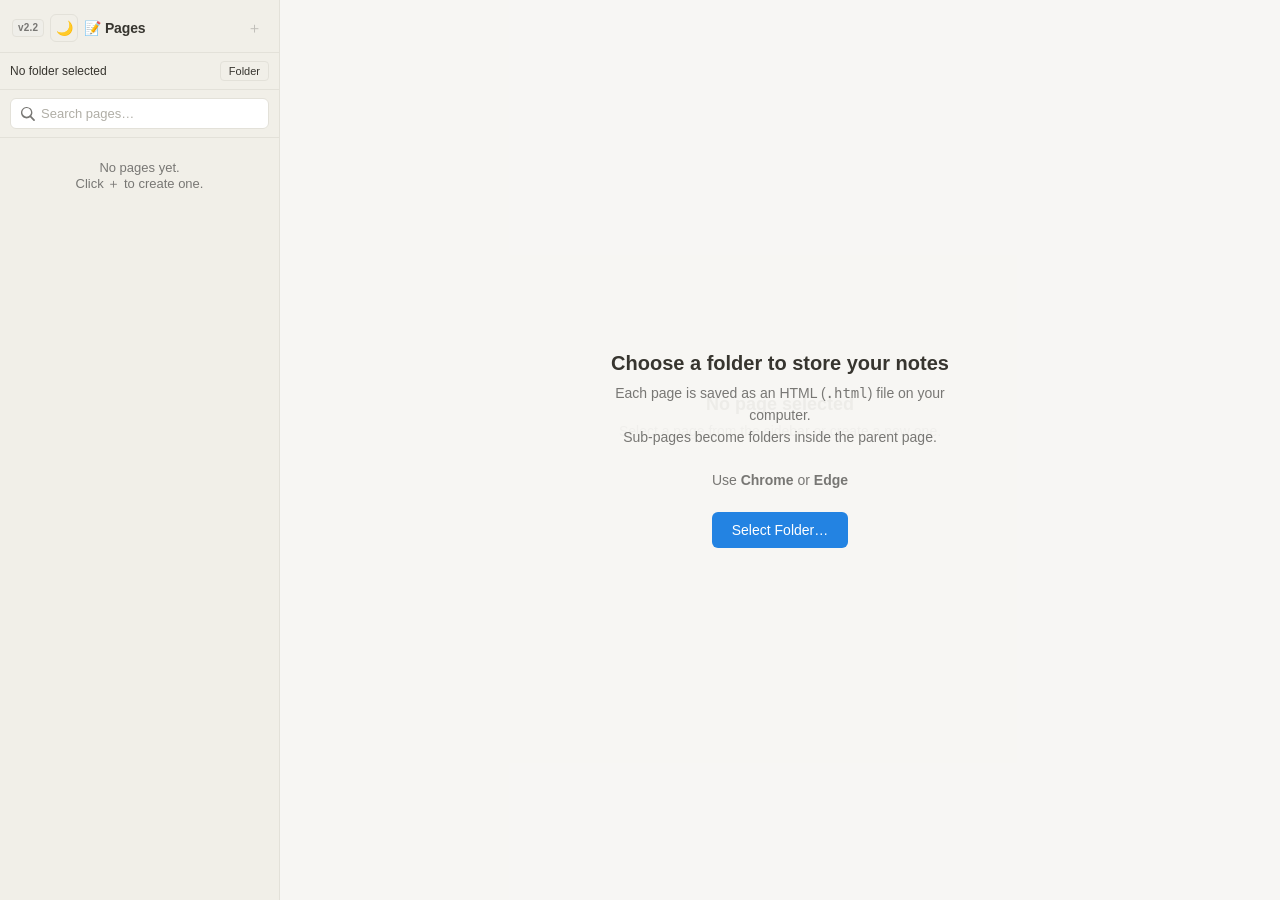
<file: trypad.html>
<!DOCTYPE html>
<html lang="en">
<head>
  <meta charset="UTF-8" />
  <meta name="viewport" content="width=device-width, initial-scale=1.0" />
  <title>TryPad</title>
  <style>
    :root {
      --bg: #f7f6f3;
      --sidebar: #f1efe8;
      --surface: #ffffff;
      --border: #e3e1d9;
      --text: #37352f;
      --muted: #787774;
      --accent: #2383e2;
      --hover: #efeee9;
      --danger: #e03e3e;
      --search-bg: #ffffff;
      --code-bg: #f1efe8;
      --overlay-bg: rgba(247,246,243,0.95);
      --scroll-thumb: #d3d1c9;
      --tree-active: #e8e7e2;
      --th-bg: #f1efe8;
    }

    [data-theme="dark"] {
      --bg: #191919;
      --sidebar: #202020;
      --surface: #191919;
      --border: #373737;
      --text: #e3e3e3;
      --muted: #9b9b9b;
      --accent: #4ea1ff;
      --hover: #2a2a2a;
      --danger: #ff6b6b;
      --search-bg: #2a2a2a;
      --code-bg: #2a2a2a;
      --overlay-bg: rgba(25,25,25,0.96);
      --scroll-thumb: #555;
      --tree-active: #2f2f2f;
      --th-bg: #2a2a2a;
    }

    * { box-sizing: border-box; margin: 0; padding: 0; }

    body {
      font-family: -apple-system, BlinkMacSystemFont, "Segoe UI", Helvetica, Arial, sans-serif;
      background: var(--bg);
      color: var(--text);
      height: 100vh;
      display: flex;
      overflow: hidden;
    }

    .sidebar {
      width: 280px;
      min-width: 180px;
      max-width: 60vw;
      background: var(--sidebar);
      border-right: 1px solid var(--border);
      display: flex;
      flex-direction: column;
      flex-shrink: 0;
      position: relative;
    }

    .sidebar-resizer {
      position: absolute;
      top: 0;
      right: -3px;
      width: 6px;
      height: 100%;
      cursor: col-resize;
      z-index: 30;
      background: transparent;
    }
    .sidebar-resizer:hover,
    .sidebar-resizer.dragging {
      background: var(--accent);
      opacity: 0.35;
    }

    .sidebar-header {
      padding: 14px 12px 10px;
      display: flex;
      align-items: center;
      justify-content: space-between;
      border-bottom: 1px solid var(--border);
      gap: 6px;
    }

    .sidebar-header h1 {
      font-size: 14px;
      font-weight: 600;
      letter-spacing: -0.01em;
      flex: 1;
    }

    .btn-icon {
      background: none;
      border: none;
      cursor: pointer;
      width: 26px;
      height: 26px;
      border-radius: 4px;
      display: flex;
      align-items: center;
      justify-content: center;
      color: var(--muted);
      font-size: 15px;
      transition: background 0.12s;
      flex-shrink: 0;
    }
    .btn-icon:hover { background: var(--hover); color: var(--text); }
    .btn-icon:disabled { opacity: 0.4; cursor: not-allowed; }

    .app-version {
      font-size: 10px;
      font-weight: 600;
      color: var(--muted);
      background: var(--hover);
      border: 1px solid var(--border);
      border-radius: 4px;
      padding: 2px 5px;
      letter-spacing: 0.02em;
      flex-shrink: 0;
      user-select: none;
      line-height: 1.2;
    }

    .theme-toggle {
      background: none;
      border: 1px solid var(--border);
      border-radius: 6px;
      width: 28px;
      height: 28px;
      cursor: pointer;
      display: flex;
      align-items: center;
      justify-content: center;
      font-size: 14px;
      color: var(--text);
      flex-shrink: 0;
      transition: background 0.12s;
    }
    .theme-toggle:hover { background: var(--hover); }

    .folder-bar {
      padding: 8px 10px;
      border-bottom: 1px solid var(--border);
      font-size: 12px;
      color: var(--muted);
      display: flex;
      align-items: center;
      gap: 6px;
    }
    .folder-bar .folder-name {
      flex: 1;
      overflow: hidden;
      text-overflow: ellipsis;
      white-space: nowrap;
      color: var(--text);
      font-weight: 500;
    }
    .folder-bar button {
      background: none;
      border: 1px solid var(--border);
      border-radius: 4px;
      padding: 3px 8px;
      font-size: 11px;
      cursor: pointer;
      color: var(--text);
    }
    .folder-bar button:hover { background: var(--hover); }

    .search-bar {
      padding: 8px 10px;
      border-bottom: 1px solid var(--border);
    }
    .search-bar input {
      width: 100%;
      border: 1px solid var(--border);
      border-radius: 6px;
      padding: 7px 10px 7px 30px;
      font-size: 13px;
      background: var(--search-bg) url("data:image/svg+xml,%3Csvg xmlns='http://www.w3.org/2000/svg' width='14' height='14' fill='%23787774' viewBox='0 0 16 16'%3E%3Cpath d='M11.742 10.344a6.5 6.5 0 1 0-1.397 1.398h-.001l3.85 3.85a1 1 0 0 0 1.415-1.414l-3.85-3.85zm-5.242.656a5 5 0 1 1 0-10 5 5 0 0 1 0 10z'/%3E%3C/svg%3E") no-repeat 10px center;
      color: var(--text);
      outline: none;
    }
    .search-bar input:focus { border-color: var(--accent); }
    .search-bar input::placeholder { color: #b0aea6; }

    .notes-list {
      flex: 1;
      overflow-y: auto;
      padding: 6px 4px 20px;
    }
    .tree-item.search-hidden { display: none; }

    .tree-item { user-select: none; }

    .tree-row {
      display: flex;
      align-items: center;
      gap: 2px;
      padding: 4px 6px 4px 4px;
      border-radius: 5px;
      cursor: pointer;
      font-size: 13.5px;
      min-height: 30px;
    }
    .tree-row:hover { background: var(--hover); }
    .tree-row.active { background: var(--tree-active); font-weight: 500; }

    .toggle {
      width: 18px;
      height: 18px;
      display: flex;
      align-items: center;
      justify-content: center;
      flex-shrink: 0;
      color: var(--muted);
      font-size: 10px;
      border-radius: 3px;
      transition: transform 0.15s;
    }
    .toggle:hover { background: rgba(0,0,0,0.06); }
    .toggle.collapsed { transform: rotate(-90deg); }
    .toggle.hidden { visibility: hidden; }

    .tree-title {
      flex: 1;
      overflow: hidden;
      text-overflow: ellipsis;
      white-space: nowrap;
      padding: 2px 4px;
    }

    .tree-actions {
      display: none;
      gap: 1px;
      flex-shrink: 0;
    }
    .tree-row:hover .tree-actions { display: flex; }

    .tree-actions button {
      background: none;
      border: none;
      width: 22px;
      height: 22px;
      border-radius: 3px;
      cursor: pointer;
      color: var(--muted);
      font-size: 14px;
      display: flex;
      align-items: center;
      justify-content: center;
    }
    .tree-actions button:hover { background: rgba(0,0,0,0.08); color: var(--text); }
    .tree-actions .btn-del:hover { background: #fce8e8; color: var(--danger); }

    .children { margin-left: 12px; padding-left: 4px; }
    .children.collapsed { display: none; }

    /* Table floating toolbar */
    .table-toolbar {
      position: absolute;
      display: none;
      gap: 4px;
      background: var(--surface);
      border: 1px solid var(--border);
      border-radius: 6px;
      padding: 4px 6px;
      box-shadow: 0 4px 14px rgba(0,0,0,0.12);
      z-index: 50;
      align-items: center;
    }
    .table-toolbar.show { display: flex; }
    .table-toolbar button {
      background: none;
      border: 1px solid transparent;
      border-radius: 4px;
      padding: 4px 8px;
      font-size: 12px;
      cursor: pointer;
      color: var(--text);
      white-space: nowrap;
    }
    .table-toolbar button:hover {
      background: var(--hover);
      border-color: var(--border);
    }
    .table-toolbar .sep {
      width: 1px;
      height: 16px;
      background: var(--border);
      margin: 0 2px;
    }

    .main {
      flex: 1;
      display: flex;
      flex-direction: column;
      min-width: 0;
      background: var(--surface);
      position: relative;
    }

    .toolbar {
      display: flex;
      align-items: center;
      gap: 3px;
      padding: 8px 16px;
      border-bottom: 1px solid var(--border);
      flex-wrap: wrap;
    }

    .toolbar button,
    .toolbar label {
      background: none;
      border: 1px solid transparent;
      border-radius: 4px;
      padding: 5px 9px;
      font-size: 13px;
      cursor: pointer;
      color: var(--text);
      transition: all 0.12s;
      display: inline-flex;
      align-items: center;
      gap: 4px;
    }
    .toolbar button:hover,
    .toolbar label:hover {
      background: var(--hover);
      border-color: var(--border);
    }
    .toolbar .divider {
      width: 1px;
      height: 18px;
      background: var(--border);
      margin: 0 4px;
    }

    .status-bar {
      font-size: 12px;
      color: var(--muted);
      padding: 6px 16px;
      border-top: 1px solid var(--border);
      background: var(--surface);
      display: none;
      position: absolute;
      left: 0;
      right: 0;
      bottom: 0;
      z-index: 15;
      pointer-events: none;
    }
    .status-bar.show { display: block; }
    .status-bar.ok { color: #0f7b0f; }
    .status-bar.err { color: var(--danger); }

    /* leave space so content isn't hidden behind bottom status */
    .editor-area { padding-bottom: 100px !important; }

    .editor-area {
      flex: 1;
      overflow-y: auto;
      padding: 36px 56px 80px;
    }

    .title-input {
      width: 100%;
      border: none;
      outline: none;
      font-size: 36px;
      font-weight: 700;
      color: var(--text);
      margin-bottom: 20px;
      background: transparent;
      letter-spacing: -0.025em;
      line-height: 1.2;
    }
    .title-input::placeholder { color: #c4c2bc; }

    #editor {
      min-height: calc(100vh - 260px);
      outline: none;
      font-size: 16px;
      line-height: 1.75;
      color: var(--text);
      word-break: break-word;
    }

    #editor:empty:before {
      content: attr(data-placeholder);
      color: #c4c2bc;
      pointer-events: none;
    }

    #editor h1 { font-size: 1.9em; font-weight: 700; margin: 1.1em 0 0.4em; line-height: 1.25; }
    #editor h2 { font-size: 1.45em; font-weight: 650; margin: 1em 0 0.35em; line-height: 1.3; }
    #editor h3 { font-size: 1.2em; font-weight: 600; margin: 0.9em 0 0.3em; }
    #editor p { margin: 0.4em 0; }
    #editor ul, #editor ol { margin: 0.5em 0; padding-left: 1.6em; }
    #editor li { margin: 0.15em 0; }
    #editor blockquote {
      border-left: 3px solid var(--border);
      padding-left: 1em;
      color: var(--muted);
      margin: 0.8em 0;
    }
    #editor code {
      background: var(--code-bg);
      padding: 0.15em 0.4em;
      border-radius: 4px;
      font-size: 0.88em;
      font-family: "SF Mono", "Fira Code", Consolas, monospace;
      border: 1px solid var(--border);
    }
    #editor pre {
      background: var(--code-bg);
      padding: 14px 16px;
      border-radius: 6px;
      overflow-x: auto;
      margin: 0.9em 0;
      font-family: "SF Mono", "Fira Code", Consolas, monospace;
      font-size: 0.88em;
      line-height: 1.55;
      border: 1px solid var(--border);
      white-space: pre-wrap;
      word-break: break-word;
    }
    #editor pre code {
      background: none;
      padding: 0;
      border: none;
      font-size: inherit;
      color: inherit;
    }
    /* Dark mode code block a bit stronger */
    [data-theme="dark"] #editor pre {
      background: #1e1e1e;
      border-color: #333;
    }
    [data-theme="dark"] #editor code {
      background: #2a2a2a;
    }
    .toolbar select {
      padding: 0 4px;
      max-width: 72px;
    }
    .toolbar input[type="color"] {
      width: 28px;
      padding: 2px;
    }
    #editor a { color: var(--accent); text-decoration: underline; }
    #editor hr { border: none; border-top: 1px solid var(--border); margin: 1.4em 0; }

    #editor img {
      max-width: 100%;
      border-radius: 6px;
      margin: 0.8em 0;
      display: block;
      cursor: pointer;
    }
    .img-wrapper {
      position: relative;
      display: inline-block;
      max-width: 100%;
      margin: 0.8em 0;
      vertical-align: top;
    }
    .img-wrapper img { margin: 0; display: block; max-width: 100%; }
    .img-wrapper .resize-handle {
      position: absolute;
      top: -6px;
      right: -6px;
      width: 14px;
      height: 14px;
      background: var(--accent);
      border: 2px solid #fff;
      border-radius: 50%;
      cursor: nwse-resize;
      box-shadow: 0 1px 4px rgba(0,0,0,0.25);
      z-index: 10;
      display: none;
    }
    .img-wrapper.selected .resize-handle { display: block; }

    #editor table {
      border-collapse: collapse;
      width: 100%;
      margin: 1em 0;
      table-layout: fixed;
    }
    #editor th, #editor td {
      border: 1px solid var(--border);
      padding: 8px 12px;
      min-width: 60px;
      vertical-align: top;
      word-break: break-word;
    }
    #editor th { background: var(--th-bg); font-weight: 600; }

    .empty-state {
      display: flex;
      flex-direction: column;
      align-items: center;
      justify-content: center;
      height: 100%;
      color: var(--muted);
      text-align: center;
      padding: 40px;
    }
    .empty-state h2 { font-size: 18px; margin-bottom: 6px; color: var(--text); }
    .empty-state p { font-size: 14px; max-width: 340px; line-height: 1.5; }

    .no-folder-overlay {
      position: absolute;
      inset: 0;
      background: var(--overlay-bg);
      display: flex;
      flex-direction: column;
      align-items: center;
      justify-content: center;
      z-index: 20;
      text-align: center;
      padding: 40px;
    }
    .no-folder-overlay h2 { font-size: 20px; margin-bottom: 8px; }
    .no-folder-overlay p { font-size: 14px; color: var(--muted); max-width: 380px; margin-bottom: 20px; line-height: 1.55; }
    .no-folder-overlay button {
      background: var(--accent);
      color: #fff;
      border: none;
      border-radius: 6px;
      padding: 10px 20px;
      font-size: 14px;
      cursor: pointer;
    }
    .no-folder-overlay button:hover { opacity: 0.92; }

    @media (max-width: 700px) {
      .sidebar { width: 220px; }
      .editor-area { padding: 24px 20px 50px; }
      .title-input { font-size: 28px; }
    }
    @media (max-width: 520px) {
      body { flex-direction: column; }
      .sidebar {
        width: 100%;
        height: 200px;
        border-right: none;
        border-bottom: 1px solid var(--border);
      }
    }

    ::-webkit-scrollbar { width: 7px; height: 7px; }
    ::-webkit-scrollbar-track { background: transparent; }
    ::-webkit-scrollbar-thumb { background: var(--scroll-thumb); border-radius: 4px; }
  </style>
</head>
<body>
  <aside class="sidebar">
    <div class="sidebar-header">
      <span class="app-version" id="appVersion" title="TryPad version">v2.2</span>
      <button type="button" class="theme-toggle" id="btnTheme" title="Toggle dark mode" aria-label="Toggle dark mode">🌙</button>
      <h1>📝 Pages</h1>
      <button class="btn-icon" id="btnNewRoot" title="New page" disabled>＋</button>
    </div>
    <div class="folder-bar">
      <span class="folder-name" id="folderName">No folder selected</span>
      <button id="btnChooseFolder">Folder</button>
    </div>
    <div class="search-bar">
      <input type="search" id="searchInput" placeholder="Search pages…" autocomplete="off" />
    </div>
    <div class="notes-list" id="notesList"></div>
    <div class="sidebar-resizer" id="sidebarResizer" title="Drag to resize"></div>
  </aside>

  <main class="main">
    <div class="toolbar" id="toolbar" style="display: none;">
      <button type="button" data-cmd="bold" title="Bold">𝐁</button>
      <button type="button" data-cmd="italic" title="Italic">𝐼</button>
      <button type="button" data-cmd="underline" title="Underline">U̲</button>
      <button type="button" data-cmd="strikeThrough" title="Strikethrough">S̶</button>
      <button type="button" id="btnCodeBlock" title="Code block">{ }</button>
      <button type="button" id="btnLink" title="Hyperlink">🔗</button>
      <div class="divider"></div>
      <label title="Font color" style="gap:2px;">A<input type="color" id="fontColor" value="#e03e3e" title="Font color" /></label>
      <label title="Highlight" style="gap:2px;">🖊<input type="color" id="highlightColor" value="#fff3b0" title="Highlight" /></label>
      <div class="divider"></div>
      <button type="button" data-cmd="formatBlock" data-value="h1">H1</button>
      <button type="button" data-cmd="formatBlock" data-value="h2">H2</button>
      <button type="button" data-cmd="formatBlock" data-value="h3">H3</button>
      <div class="divider"></div>
      <button type="button" id="btnTable">▦ Table</button>
      <div class="divider"></div>
      <button type="button" data-cmd="removeFormat">✕ Clear</button>
      <div class="divider"></div>
      <label>🖼 Image<input type="file" id="imageInput" accept="image/*" hidden /></label>
    </div>

    <div class="editor-area" id="editorArea">
      <div class="empty-state" id="emptyState">
        <h2>No page selected</h2>
        <p>Select a page from the sidebar or create a new one.</p>
      </div>
      <div id="editorContent" style="display: none;">
        <input type="text" class="title-input" id="titleInput" placeholder="Untitled" autocomplete="off" />
        <div id="editor" contenteditable="true"
             data-placeholder="Type here…  Try:  - + space  for bullet,  # + space  for heading"
             spellcheck="true"></div>
      </div>
    </div>

    <div class="no-folder-overlay" id="noFolderOverlay">
      <h2 id="overlayTitle">Choose a folder to store your notes</h2>
      <p id="overlayDesc">
        Each page is saved as an HTML (<code>.html</code>) file on your computer.<br>
        Sub-pages become folders inside the parent page.<br><br>
        Use <strong>Chrome</strong> or <strong>Edge</strong>
      </p>
      <div style="display:flex;gap:10px;flex-wrap:wrap;justify-content:center;">
        <button id="btnReconnect" style="display:none;background:#0f7b0f;">Reconnect last folder</button>
        <button id="btnChooseFolderMain">Select Folder…</button>
      </div>
    </div>

    <div class="status-bar" id="statusBar"></div>

    <!-- Floating table toolbar -->
    <div class="table-toolbar" id="tableToolbar">
      <button type="button" data-table="add-row">＋ Row</button>
      <button type="button" data-table="del-row">− Row</button>
      <span class="sep"></span>
      <button type="button" data-table="add-col">＋ Col</button>
      <button type="button" data-table="del-col">− Col</button>
    </div>
  </main>

  <script>
    let dirHandle = null;
    let notes = [];
    let currentId = null;
    let saveTimer = null;
    let selectedImgWrapper = null;
    let isResizing = false;
    let resizeStartX = 0;
    let resizeStartWidth = 0;
    let searchQuery = "";
    const APP_VERSION = "v2.2";

    // ---------- IndexedDB: remember last folder ----------
    const IDB_NAME = "notion-notepad-db";
    const IDB_STORE = "handles";

    function openIDB() {
      return new Promise((resolve, reject) => {
        const req = indexedDB.open(IDB_NAME, 1);
        req.onupgradeneeded = () => {
          const db = req.result;
          if (!db.objectStoreNames.contains(IDB_STORE)) {
            db.createObjectStore(IDB_STORE);
          }
        };
        req.onsuccess = () => resolve(req.result);
        req.onerror = () => reject(req.error);
      });
    }

    async function saveDirHandle(handle) {
      try {
        const db = await openIDB();
        const tx = db.transaction(IDB_STORE, "readwrite");
        tx.objectStore(IDB_STORE).put(handle, "notesFolder");
        await new Promise((res, rej) => {
          tx.oncomplete = res;
          tx.onerror = () => rej(tx.error);
        });
        db.close();
      } catch (e) {
        console.warn("Could not save folder handle", e);
      }
    }

    async function loadDirHandle() {
      try {
        const db = await openIDB();
        const tx = db.transaction(IDB_STORE, "readonly");
        const req = tx.objectStore(IDB_STORE).get("notesFolder");
        const handle = await new Promise((res, rej) => {
          req.onsuccess = () => res(req.result);
          req.onerror = () => rej(req.error);
        });
        db.close();
        return handle || null;
      } catch (e) {
        console.warn("Could not load folder handle", e);
        return null;
      }
    }

    function showStatus(msg, type = "") {
      const bar = document.getElementById("statusBar");
      bar.textContent = msg;
      bar.className = "status-bar show " + type;
      if (type === "ok") setTimeout(() => bar.classList.remove("show"), 2200);
    }

    function sanitizeFilename(name) {
      return (name || "Untitled")
        .replace(/[<>:"/\\|?*\x00-\x1F]/g, "-")
        .replace(/\s+/g, " ")
        .trim()
        .slice(0, 80) || "Untitled";
    }

    function uid() {
      return Date.now().toString(36) + Math.random().toString(36).slice(2, 7);
    }

    // ---------- HTML ↔ Markdown ----------
    function htmlToMarkdown(html) {
      if (!html) return "";
      const div = document.createElement("div");
      div.innerHTML = html;
      div.querySelectorAll(".resize-handle").forEach(el => el.remove());
      div.querySelectorAll(".img-wrapper").forEach(w => {
        const img = w.querySelector("img");
        if (img) w.replaceWith(img);
      });

      function walk(node) {
        if (node.nodeType === 3) return node.textContent;
        if (node.nodeType !== 1) return "";
        const tag = node.tagName.toLowerCase();
        const children = Array.from(node.childNodes).map(walk).join("");

        switch (tag) {
          case "h1": return `# ${children.trim()}\n\n`;
          case "h2": return `## ${children.trim()}\n\n`;
          case "h3": return `### ${children.trim()}\n\n`;
          case "p": {
            const ind = node.style.marginLeft || "";
            // Keep internal spaces; only trim outer edges
            const body = children.replace(/^\s+|\s+$/g, "");
            if (!body) return "\n";
            const hasInlineStyle = !!(node.querySelector && node.querySelector("span[style], font[color], font[style], u"));
            if (ind || hasInlineStyle) {
              let st = ind ? ("margin-left:" + ind + ";") : "";
              const attr = st ? (" style=\"" + st + "\"") : "";
              return "<p" + attr + ">" + body + "</p>\n\n";
            }
            return body + "\n\n";
          }
          case "br": {
            // Soft break: keep as <br> so structure survives round-trip
            return "<br>";
          }
          case "strong": case "b": return `**${children}**`;
          case "em": case "i": return `*${children}*`;
          case "u": case "ins": return `<u>${children}</u>`;
          case "s": case "strike": case "del": return `~~${children}~~`;
          case "code": return node.parentElement?.tagName === "PRE" ? children : "`" + children + "`";
          case "pre": return "```\n" + children.trim() + "\n```\n\n";
          case "blockquote": return children.trim().split("\n").map(l => "> " + l).join("\n") + "\n\n";
          case "ul": return Array.from(node.children).map(li => "- " + walk(li).trim()).join("\n") + "\n\n";
          case "ol": return Array.from(node.children).map((li, i) => `${i+1}. ` + walk(li).trim()).join("\n") + "\n\n";
          case "li": return children;
          case "a": return `[${children}](${node.getAttribute("href") || ""})`;
          case "img": {
            const src = node.getAttribute("src") || "";
            const alt = node.getAttribute("alt") || "";
            // Preserve resized width so it survives save/reopen
            const w = node.style.width || node.getAttribute("width") || "";
            if (w) {
              return `<img src="${src}" alt="${alt}" style="width:${w};height:auto" />\n\n`;
            }
            return `![${alt}](${src})\n\n`;
          }
          case "hr": return "---\n\n";
          case "span": {
            const color = node.style.color || "";
            const fontSize = node.style.fontSize || "";
            const marginLeft = node.style.marginLeft || "";
            if (color || fontSize || marginLeft) {
              let s = "";
              if (fontSize) s += "font-size:" + fontSize + ";";
              if (color) s += "color:" + color + ";";
              if (marginLeft) s += "margin-left:" + marginLeft + ";";
              return "<span style=\"" + s + "\">" + children + "</span>";
            }
            return children;
          }
          case "font": {
            // execCommand sometimes emits <font color="...">
            const color = node.getAttribute("color") || node.style.color || "";
            const fontSize = node.style.fontSize || "";
            if (color || fontSize) {
              let s = "";
              if (fontSize) s += "font-size:" + fontSize + ";";
              if (color) s += "color:" + color + ";";
              return "<span style=\"" + s + "\">" + children + "</span>";
            }
            return children;
          }
          case "table": {
            const rows = Array.from(node.querySelectorAll("tr"));
            if (!rows.length) return "";
            let md = "";
            rows.forEach((row, ri) => {
              const cells = Array.from(row.querySelectorAll("th,td")).map(c => walk(c).trim().replace(/\|/g, "\\|"));
              md += "| " + cells.join(" | ") + " |\n";
              if (ri === 0) md += "| " + cells.map(() => "---").join(" | ") + " |\n";
            });
            return md + "\n";
          }
          default: return children;
        }
      }
      return walk(div).replace(/\n{3,}/g, "\n\n").trim() + "\n";
    }

    function markdownToHtml(md) {
      if (!md) return "";

      // Protect raw HTML that must survive (images, styled spans, u, indented p)
      const htmlBits = [];
      function protect(tag) {
        htmlBits.push(tag);
        return "%%HTMLBIT" + (htmlBits.length - 1) + "%%";
      }
      let text = md;
      // Protect full paragraph blocks FIRST. If we protect inline tags first,
      // their placeholders can become nested inside a protected <p> and leak
      // into the editor as literal %%HTMLBIT0%% text after only one restore pass.
      text = text.replace(/<p(?:\s+[^>]*)?>[\s\S]*?<\/p>/gi, protect);
      // imgs
      text = text.replace(/<img\b[^>]*\/?>/gi, protect);
      // styled spans (font size / color) — non-greedy, one level
      text = text.replace(/<span\s+[^>]*style\s*=\s*["'][^"']*["'][^>]*>[\s\S]*?<\/span>/gi, protect);
      // underline
      text = text.replace(/<u(?:\s+[^>]*)?>[\s\S]*?<\/u>/gi, protect);
      // standalone br preserved in protected content already; bare br:
      text = text.replace(/<br\s*\/?>/gi, protect);

      // Escape remaining HTML
      text = text.replace(/&/g, "&amp;").replace(/</g, "&lt;").replace(/>/g, "&gt;");

      // Code blocks (protect from other rules)
      const codeBlocks = [];
      text = text.replace(/```[\w]*\n([\s\S]*?)```/g, (_, code) => {
        codeBlocks.push(`<pre><code>${code.trim()}</code></pre>`);
        return `\n%%CODEBLOCK${codeBlocks.length - 1}%%\n`;
      });

      // GFM tables: lines starting with |
      // Match consecutive table lines (header + separator + body)
      text = text.replace(
        /((?:^\|.+\|[ \t]*\n)+)/gm,
        (block) => {
          const lines = block.trim().split("\n").filter(l => l.trim());
          if (lines.length < 2) return block;

          // Check second line is separator (|---|---|)
          const sepRe = /^\|?\s*:?-+:?\s*(\|\s*:?-+:?\s*)+\|?\s*$/;
          if (!sepRe.test(lines[1])) return block;

          function parseRow(line) {
            // Remove leading/trailing |
            let s = line.trim();
            if (s.startsWith("|")) s = s.slice(1);
            if (s.endsWith("|")) s = s.slice(0, -1);
            return s.split("|").map(c => c.trim());
          }

          const header = parseRow(lines[0]);
          const bodyRows = lines.slice(2).map(parseRow);

          let table = "<table><tbody>";
          table += "<tr>" + header.map(c => `<th>${inlineFormat(c)}</th>`).join("") + "</tr>";
          bodyRows.forEach(cells => {
            // Pad if needed
            while (cells.length < header.length) cells.push("");
            table += "<tr>" + cells.slice(0, header.length).map(c => `<td>${inlineFormat(c) || "<br>"}</td>`).join("") + "</tr>";
          });
          table += "</tbody></table>";
          return "\n" + table + "\n";
        }
      );

      // Inline helpers used above and below
      function inlineFormat(s) {
        if (!s) return "";
        s = s.replace(/!\[([^\]]*)\]\(([^)]+)\)/g, '<img src="$2" alt="$1" />');
        s = s.replace(/\[([^\]]+)\]\(([^)]+)\)/g, '<a href="$2">$1</a>');
        s = s.replace(/\*\*\*(.+?)\*\*\*/g, "<strong><em>$1</em></strong>");
        s = s.replace(/\*\*(.+?)\*\*/g, "<strong>$1</strong>");
        s = s.replace(/\*(.+?)\*/g, "<em>$1</em>");
        s = s.replace(/~~(.+?)~~/g, "<del>$1</del>");
        s = s.replace(/`([^`]+)`/g, "<code>$1</code>");
        return s;
      }

      // Markdown images (no width) & links
      // Support long data: URLs which may contain characters; match until last )
      text = text.replace(/!\[([^\]]*)\]\((.+?)\)/g, '<img src="$2" alt="$1" />');
      text = text.replace(/\[([^\]]+)\]\(([^)]+)\)/g, '<a href="$2">$1</a>');

      // Headings
      text = text.replace(/^### (.*)$/gm, "<h3>$1</h3>");
      text = text.replace(/^## (.*)$/gm, "<h2>$1</h2>");
      text = text.replace(/^# (.*)$/gm, "<h1>$1</h1>");

      // HR
      text = text.replace(/^---$/gm, "<hr>");

      // Blockquotes
      text = text.replace(/^&gt; (.*)$/gm, "<blockquote>$1</blockquote>");

      // Bold / italic / strike / code (remaining)
      text = text.replace(/\*\*\*(.+?)\*\*\*/g, "<strong><em>$1</em></strong>");
      text = text.replace(/\*\*(.+?)\*\*/g, "<strong>$1</strong>");
      text = text.replace(/\*(.+?)\*/g, "<em>$1</em>");
      text = text.replace(/~~(.+?)~~/g, "<del>$1</del>");
      text = text.replace(/`([^`]+)`/g, "<code>$1</code>");

      // Lists
      text = text.replace(/^\s*[-*] (.*)$/gm, "<li>$1</li>");
      text = text.replace(/(<li>.*<\/li>\n?)+/g, m => `<ul>${m}</ul>`);
      text = text.replace(/^\s*\d+\. (.*)$/gm, "<li>$1</li>");

      // Restore code blocks
      text = text.replace(/%%CODEBLOCK(\d+)%%/g, (_, i) => codeBlocks[Number(i)]);

      // Restore protected HTML. Repeat to resolve any nested placeholders
      // inside protected blocks (for example <p><u>underlined</u></p>).
      for (let pass = 0; pass < 5; pass++) {
        const before = text;
        text = text.replace(/%%HTMLBIT(\d+)%%/g, (_, i) => htmlBits[Number(i)] ?? "");
        if (text === before || !/%%HTMLBIT\d+%%/.test(text)) break;
      }

      // Paragraphs
      text = text.split(/\n\n+/).map(block => {
        const t = block.trim();
        if (!t) return "";
        if (/^<(h[1-6]|ul|ol|pre|blockquote|hr|table|li|img|p|span)/.test(t)) return t;
        if (/^%%HTMLBIT\d+%%$/.test(t)) return t;
        return `<p>${block.replace(/\n/g, "<br>")}</p>`;
      }).join("\n");

      // Final inline pass: catch any bold/italic/strike/code markers that
      // survived earlier steps (e.g. inside paragraphs or mixed content).
      text = text.replace(/\*\*\*(.+?)\*\*\*/g, "<strong><em>$1</em></strong>");
      text = text.replace(/\*\*(.+?)\*\*/g, "<strong>$1</strong>");
      text = text.replace(/(?<!\*)\*(?!\*)(.+?)(?<!\*)\*(?!\*)/g, "<em>$1</em>");
      text = text.replace(/~~(.+?)~~/g, "<del>$1</del>");
      text = text.replace(/`([^`]+)`/g, "<code>$1</code>");

      // Defensive cleanup: never show an internal placeholder to the user.
      text = text.replace(/%%HTMLBIT\d+%%/g, "");
      return text;
    }

    // ---------- File System ----------
    function hideOverlayAndEnable(handle) {
      dirHandle = handle;
      document.getElementById("folderName").textContent = handle.name;
      document.getElementById("noFolderOverlay").style.display = "none";
      document.getElementById("btnNewRoot").disabled = false;
    }

    async function chooseFolder() {
      if (!window.showDirectoryPicker) {
        showStatus("This browser does not support folder access. Please use Chrome or Edge.", "err");
        alert("Folder picker is not supported in this browser.\n\nPlease open trypad.html in Google Chrome or Microsoft Edge.");
        return;
      }
      try {
        showStatus("Opening folder picker…", "");
        const handle = await window.showDirectoryPicker({ mode: "readwrite", id: "trypad-notes-folder" });
        await saveDirHandle(handle);
        hideOverlayAndEnable(handle);
        await loadFromFolder();
        showStatus("Folder connected: " + handle.name, "ok");
      } catch (err) {
        if (err.name === "AbortError") {
          showStatus("Folder selection cancelled", "");
          return;
        }
        console.error(err);
        showStatus("Cannot open folder: " + (err.message || err.name), "err");
        alert("Could not open folder:\n" + (err.message || err.name));
      }
    }

    // Connect using a previously saved handle (must be called from a user click
    // if permission is not already granted — browsers block silent access).
    async function connectWithHandle(handle) {
      if (!handle) return false;
      const opts = { mode: "readwrite" };
      try {
        let perm = await handle.queryPermission(opts);
        if (perm !== "granted") {
          perm = await handle.requestPermission(opts);
        }
        if (perm !== "granted") {
          showStatus("Permission denied for folder", "err");
          return false;
        }
        await saveDirHandle(handle);
        hideOverlayAndEnable(handle);
        await loadFromFolder();
        showStatus("Connected: " + handle.name, "ok");
        return true;
      } catch (e) {
        console.warn("connectWithHandle failed", e);
        showStatus("Could not open folder: " + (e.message || e.name), "err");
        return false;
      }
    }

    // On page load: if we already have permission, auto-open.
    // If we only have a remembered handle, show a one-click Reconnect button.
    async function tryRestoreFolder() {
      if (!window.showDirectoryPicker) return false;
      const handle = await loadDirHandle();
      if (!handle) return false;

      try {
        const perm = await handle.queryPermission({ mode: "readwrite" });
        if (perm === "granted") {
          // Silent restore works
          return await connectWithHandle(handle);
        }

        // Permission not granted yet — need a user click
        const overlay = document.getElementById("noFolderOverlay");
        document.getElementById("overlayTitle").textContent = "Reconnect to your notes";
        document.getElementById("overlayDesc").innerHTML =
          `Last folder: <strong>${escapeHtml(handle.name)}</strong><br><br>` +
          `Click <strong>Reconnect</strong> to open it again (browser security requires one click).<br>` +
          `Or choose a different folder.`;
        const btn = document.getElementById("btnReconnect");
        btn.style.display = "inline-block";
        btn.textContent = "Reconnect “" + handle.name + "”";
        btn.onclick = async () => {
          btn.disabled = true;
          btn.textContent = "Opening…";
          const ok = await connectWithHandle(handle);
          if (!ok) {
            btn.disabled = false;
            btn.textContent = "Reconnect “" + handle.name + "”";
          }
        };
        overlay.style.display = "flex";
        return false;
      } catch (e) {
        console.warn("tryRestoreFolder", e);
        return false;
      }
    }

    async function ensurePermission() {
      if (!dirHandle) return false;
      const opts = { mode: "readwrite" };
      if ((await dirHandle.queryPermission(opts)) === "granted") return true;
      if ((await dirHandle.requestPermission(opts)) === "granted") return true;
      return false;
    }

    async function getParentDirHandle(note) {
      if (!note.parentId) return dirHandle;
      const chain = [];
      let cur = note;
      while (cur && cur.parentId) {
        const parent = notes.find(n => n.id === cur.parentId);
        if (!parent) break;
        chain.unshift(parent);
        cur = parent;
      }
      let handle = dirHandle;
      for (const p of chain) {
        const folderName = sanitizeFilename(p.title || "Untitled");
        try {
          handle = await handle.getDirectoryHandle(folderName, { create: true });
        } catch (e) {
          console.error("Cannot create/open folder", folderName, e);
          return null;
        }
      }
      return handle;
    }

    async function saveNoteToFile(note) {
      if (!dirHandle || !(await ensurePermission())) {
        showStatus("No write permission for folder", "err");
        return;
      }
      try {
        const parentDir = await getParentDirHandle(note);
        if (!parentDir) return;
        const filename = sanitizeFilename(note.title || "Untitled") + ".html";
        const fileHandle = await parentDir.getFileHandle(filename, { create: true });
        const writable = await fileHandle.createWritable();
        const title = note.title || "Untitled";
        const body = note.content || "";
        const full = `<!-- trypad-title: ${title.replace(/--/g, "-")} -->\n${body}`;
        await writable.write(full);
        await writable.close();
        note._filename = filename;
        showStatus("Saved · " + filename, "ok");
      } catch (err) {
        console.error(err);
        showStatus("Save failed: " + err.message, "err");
      }
    }

    async function deleteNoteFile(note) {
      if (!dirHandle || !(await ensurePermission())) return;
      try {
        const parentDir = await getParentDirHandle(note);
        if (!parentDir) return;
        const filename = sanitizeFilename(note.title || "Untitled") + ".html";
        await parentDir.removeEntry(filename).catch(() => {});
        try {
          await parentDir.removeEntry(sanitizeFilename(note.title || "Untitled"), { recursive: true });
        } catch (_) {}
      } catch (err) {
        console.warn("Could not delete file", err);
      }
    }

    async function loadFromFolder() {
      if (!dirHandle || !(await ensurePermission())) return;
      notes = [];
      await scanDir(dirHandle, null);
      renderNotesList();
      if (notes.length > 0) {
        openNote(notes[0].id);
      } else {
        currentId = null;
        document.getElementById("emptyState").style.display = "flex";
        document.getElementById("toolbar").style.display = "none";
        document.getElementById("editorContent").style.display = "none";
      }
    }

    async function scanDir(dir, parentId) {
      const entries = [];
      for await (const entry of dir.values()) entries.push(entry);

      for (const entry of entries) {
        if (entry.kind === "file" && entry.name.endsWith(".html")) {
          try {
            const file = await entry.getFile();
            const text = await file.text();
            const { title, body } = parseHtmlFile(text, entry.name);
            notes.push({
              id: uid(),
              title,
              content: body,
              parentId,
              collapsed: false,
              order: notes.filter(n => n.parentId === parentId).length,
              createdAt: file.lastModified,
              updatedAt: file.lastModified,
              _filename: entry.name
            });
          } catch (e) {
            console.warn("Skip file", entry.name, e);
          }
        }
      }

      for (const entry of entries) {
        if (entry.kind === "directory") {
          const matching = notes.find(n =>
            n.parentId === parentId &&
            sanitizeFilename(n.title || "Untitled") === entry.name
          );
          const folderParentId = matching ? matching.id : parentId;
          await scanDir(entry, folderParentId);
        }
      }
    }

    function parseHtmlFile(text, filename) {
      const m = text.match(/^<!-- trypad-title: (.*?) -->\s*/);
      let title = filename.replace(/\.html$/i, "");
      let body = text;
      if (m) {
        title = m[1].trim() || title;
        body = text.slice(m[0].length);
      }
      return { title, body: body.trim() };
    }

    // ---------- Tree UI ----------
    function getChildren(parentId) {
      return notes.filter(n => n.parentId === parentId).sort((a, b) =>
        (a.title || "Untitled").localeCompare(b.title || "Untitled", undefined, { sensitivity: "base" })
      );
    }
    function getNote(id) { return notes.find(n => n.id === id); }
    function hasChildren(id) { return notes.some(n => n.parentId === id); }

    function escapeHtml(str) {
      return String(str).replace(/&/g, "&amp;").replace(/</g, "&lt;").replace(/>/g, "&gt;").replace(/"/g, "&quot;");
    }

    function noteMatchesSearch(note, q) {
      if (!q) return true;
      const title = (note.title || "").toLowerCase();
      // Strip HTML tags for content search
      const tmp = document.createElement("div");
      tmp.innerHTML = note.content || "";
      const body = (tmp.textContent || tmp.innerText || "").toLowerCase();
      return title.includes(q) || body.includes(q);
    }

    // Returns set of note ids that should be visible (match or ancestor of match)
    function getSearchVisibleIds(q) {
      if (!q) return null; // null = show all
      const matched = new Set();
      notes.forEach(n => {
        if (noteMatchesSearch(n, q)) matched.add(n.id);
      });
      // Include all ancestors so path to match is visible
      const visible = new Set(matched);
      matched.forEach(id => {
        let n = getNote(id);
        while (n && n.parentId) {
          visible.add(n.parentId);
          n = getNote(n.parentId);
        }
      });
      return visible;
    }

    function renderTree(parentId = null, visibleIds = null) {
      const children = getChildren(parentId);
      if (!children.length) return "";
      let html = "";
      children.forEach((note, idx) => {
        if (visibleIds && !visibleIds.has(note.id)) return;

        const isCollapsed = searchQuery
          ? false  // expand all while searching
          : (note.collapsed === true);
        const hasKids = hasChildren(note.id);
        const isActive = note.id === currentId;

        html += `<div class="tree-item" data-note-id="${note.id}">`;
        html += `<div class="tree-row ${isActive ? "active" : ""}">`;
        html += `<span class="toggle ${hasKids ? (isCollapsed ? "collapsed" : "") : "hidden"}" data-toggle="${note.id}">${hasKids ? "▼" : ""}</span>`;
        html += `<span class="tree-title" data-open="${note.id}">${escapeHtml(note.title || "Untitled")}</span>`;
        html += `<div class="tree-actions">`;
        html += `<button title="Add sub-page" data-add="${note.id}">＋</button>`;
        html += `<button class="btn-del" title="Delete" data-del="${note.id}">×</button>`;
        html += `</div></div>`;
        if (hasKids) {
          html += `<div class="children ${isCollapsed ? "collapsed" : ""}">${renderTree(note.id, visibleIds)}</div>`;
        }
        html += `</div>`;
      });
      return html;
    }

    function renderNotesList() {
      const list = document.getElementById("notesList");
      const q = searchQuery.trim().toLowerCase();
      const visibleIds = getSearchVisibleIds(q);
      const treeHtml = renderTree(null, visibleIds);

      if (!treeHtml) {
        list.innerHTML = q
          ? `<div style="padding:16px;color:var(--muted);font-size:13px;text-align:center;">No matching pages</div>`
          : `<div style="padding:16px;color:var(--muted);font-size:13px;text-align:center;">No pages yet.<br>Click ＋ to create one.</div>`;
      } else {
        list.innerHTML = treeHtml;
      }

      list.querySelectorAll("[data-open]").forEach(el => {
        el.onclick = e => { e.stopPropagation(); openNote(el.dataset.open); };
      });
      list.querySelectorAll("[data-toggle]").forEach(el => {
        el.onclick = e => { e.stopPropagation(); toggleCollapse(el.dataset.toggle); };
      });
      list.querySelectorAll("[data-add]").forEach(el => {
        el.onclick = e => { e.stopPropagation(); createNote(el.dataset.add); };
      });
      list.querySelectorAll("[data-del]").forEach(el => {
        el.onclick = e => { e.stopPropagation(); deleteNote(el.dataset.del); };
      });
    }


    // ---------- Core actions ----------
    function openNote(id) {
      const note = getNote(id);
      if (!note) return;
      currentId = id;
      document.getElementById("emptyState").style.display = "none";
      document.getElementById("toolbar").style.display = "flex";
      document.getElementById("editorContent").style.display = "block";
      document.getElementById("titleInput").value = note.title || "";
      document.getElementById("editor").innerHTML = note.content || "";
      wrapExistingImages();
      clearImageSelection();
      renderNotesList();
    }

    async function createNote(parentId = null) {
      if (!dirHandle) { showStatus("Please select a folder first", "err"); return; }
      const label = parentId ? "sub-page" : "page";
      const name = window.prompt("Enter " + label + " name:", "");
      if (name === null) return; // cancelled
      const title = name.trim() || "Untitled";
      const id = uid();
      const note = {
        id, title, content: "",
        parentId, collapsed: false,
        order: getChildren(parentId).length,
        createdAt: Date.now(), updatedAt: Date.now()
      };
      notes.push(note);
      if (parentId) {
        const parent = getNote(parentId);
        if (parent) parent.collapsed = false;
      }
      await saveNoteToFile(note);
      openNote(id);
      document.getElementById("titleInput").focus();
      document.getElementById("titleInput").select();
    }

    async function deleteNote(id) {
      const note = getNote(id);
      if (!note) return;
      function countDescendants(pid) {
        let c = 0;
        getChildren(pid).forEach(ch => { c += 1 + countDescendants(ch.id); });
        return c;
      }
      const desc = countDescendants(id);
      const msg = desc > 0
        ? `Delete this page and its ${desc} sub-page(s)? Markdown files will also be removed.`
        : "Delete this page? The Markdown file will also be removed.";
      if (!confirm(msg)) return;

      const toRemove = [];
      (function collect(pid) {
        toRemove.push(pid);
        getChildren(pid).forEach(c => collect(c.id));
      })(id);

      for (const nid of toRemove.reverse()) {
        const n = getNote(nid);
        if (n) await deleteNoteFile(n);
      }
      notes = notes.filter(n => !toRemove.includes(n.id));

      if (currentId && toRemove.includes(currentId)) {
        currentId = null;
        document.getElementById("emptyState").style.display = "flex";
        document.getElementById("toolbar").style.display = "none";
        document.getElementById("editorContent").style.display = "none";
      }
      renderNotesList();
    }

    function toggleCollapse(id) {
      const note = getNote(id);
      if (!note) return;
      note.collapsed = !note.collapsed;
      renderNotesList();
    }

    function scheduleSave() {
      if (!currentId) return;
      clearTimeout(saveTimer);
      saveTimer = setTimeout(async () => {
        await saveNow(false);
      }, 3000);
    }

    async function saveNow(showMsg = true) {
      if (!currentId) return;
      clearTimeout(saveTimer);
      const note = getNote(currentId);
      if (!note) return;
      note.title = document.getElementById("titleInput").value;
      note.content = document.getElementById("editor").innerHTML;
      note.updatedAt = Date.now();
      await saveNoteToFile(note);
      renderNotesList();
      if (showMsg) showStatus("Saved · " + (note.title || "Untitled") + ".html", "ok");
    }

    // ---------- Shortcuts ----------
    function getCurrentBlock() {
      const editor = document.getElementById("editor");
      const sel = window.getSelection();
      if (!sel.rangeCount) return null;
      let node = sel.anchorNode;
      if (node.nodeType === 3) node = node.parentNode;
      while (node && node !== editor) {
        if (["P","DIV","H1","H2","H3","H4","LI","BLOCKQUOTE"].includes(node.nodeName)) {
          // Don't treat the editor root as the block
          if (node === editor) break;
          return node;
        }
        node = node.parentNode;
      }
      // Typing directly in empty editor: ensure a paragraph exists
      if (editor && (node === editor || !node)) {
        // Prefer an existing child block
        const child = Array.from(editor.childNodes).find(n =>
          n.nodeType === 1 && ["P","DIV","H1","H2","H3","LI","BLOCKQUOTE"].includes(n.nodeName)
        );
        if (child) return child;
        // Wrap text nodes into a <p>
        const p = document.createElement("p");
        while (editor.firstChild) p.appendChild(editor.firstChild);
        if (!p.textContent && !p.querySelector("br")) p.innerHTML = "<br>";
        editor.appendChild(p);
        placeCaret(p);
        return p;
      }
      return null;
    }

    function placeCaret(el) {
      const range = document.createRange();
      const sel = window.getSelection();
      range.selectNodeContents(el);
      range.collapse(true);
      sel.removeAllRanges();
      sel.addRange(range);
    }

    function handleMarkdownShortcut(e) {
      if (e.key !== " ") return;
      const block = getCurrentBlock();
      if (!block) return;
      // Use text of this block only (not nested), trimmed
      let text = (block.textContent || "").replace(/\u00a0/g, " ").trim();
      // Longest match first so ### beats ## beats #
      const map = [
        { re: /^###$/, tag: "h3" },
        { re: /^##$/, tag: "h2" },
        { re: /^#$/, tag: "h1" },
        { re: /^>$/, tag: "blockquote" },
        { re: /^[-*]$/, list: "ul" },
        { re: /^\d+\.$/, list: "ol" },
      ];
      for (const sc of map) {
        if (!sc.re.test(text)) continue;
        e.preventDefault();
        // Select the marker text so format/list commands apply cleanly
        const sel = window.getSelection();
        const range = document.createRange();
        range.selectNodeContents(block);
        sel.removeAllRanges();
        sel.addRange(range);

        if (sc.list) {
          document.execCommand(sc.list === "ul" ? "insertUnorderedList" : "insertOrderedList");
          // Clear leftover marker
          const li = getCurrentBlock();
          if (li) {
            li.textContent = "";
            placeCaret(li);
          }
        } else {
          // Browsers often need the angle-bracket form
          const ok = document.execCommand("formatBlock", false, "<" + sc.tag + ">")
                  || document.execCommand("formatBlock", false, sc.tag);
          // Replace block content (remove # markers)
          let nb = getCurrentBlock();
          if (!nb || !/^H[1-6]$/i.test(nb.nodeName) && sc.tag.startsWith("h")) {
            // Fallback: manually convert the block
            const h = document.createElement(sc.tag);
            h.innerHTML = "<br>";
            block.replaceWith(h);
            nb = h;
          } else {
            nb.textContent = "";
            nb.innerHTML = "<br>";
          }
          placeCaret(nb);
        }
        scheduleSave();
        return;
      }
    }

    // Exit list / quote on Enter when the current item is empty
    function isBlockEmpty(el) {
      if (!el) return true;
      const t = (el.textContent || "").replace(/\u00a0/g, " ").trim();
      return !t;
    }

    // The "line" the caret is on inside a blockquote (or the quote itself)
    function getQuoteLine(quote, node) {
      if (!quote) return null;
      let line = node;
      while (line && line !== quote && line.parentNode !== quote) {
        line = line.parentNode;
      }
      // Prefer a block-level child; otherwise the quote is a single line
      if (line && line !== quote && line.nodeType === 1) return line;
      return quote;
    }

    function exitBlockquote(quote, emptyLine) {
      const p = document.createElement("p");
      p.innerHTML = "<br>";
      if (emptyLine && emptyLine !== quote && emptyLine.parentNode === quote) {
        emptyLine.remove();
      }
      if (isBlockEmpty(quote)) {
        quote.replaceWith(p);
      } else {
        quote.parentNode.insertBefore(p, quote.nextSibling);
      }
      placeCaret(p);
      scheduleSave();
    }

    function handleExitListOrQuote(e) {
      if (e.key !== "Enter" || e.shiftKey) return false;
      const sel = window.getSelection();
      if (!sel.rangeCount) return false;
      let node = sel.anchorNode;
      if (node.nodeType === 3) node = node.parentNode;
      if (!node || !node.closest) return false;
      if (node.closest("td, th, pre")) return false;

      const li = node.closest("li");
      const quote = node.closest("blockquote");

      // Empty list item → leave the list
      if (li && isBlockEmpty(li)) {
        e.preventDefault();
        document.execCommand("outdent");
        let cur = getCurrentBlock();
        if (cur && cur.nodeName === "LI") {
          document.execCommand("insertUnorderedList");
          cur = getCurrentBlock();
          if (cur && cur.nodeName === "LI") {
            document.execCommand("insertOrderedList");
          }
          cur = getCurrentBlock();
          if (cur && cur.nodeName === "LI") {
            const p = document.createElement("p");
            p.innerHTML = "<br>";
            const list = cur.parentElement;
            if (list && (list.nodeName === "UL" || list.nodeName === "OL")) {
              list.parentNode.insertBefore(p, list.nextSibling);
              cur.remove();
              if (!list.children.length) list.remove();
            } else {
              cur.replaceWith(p);
            }
            placeCaret(p);
          }
        }
        scheduleSave();
        return true;
      }

      // Blockquote: exit when the current *line* is empty (not only when whole quote is empty)
      if (quote) {
        const line = getQuoteLine(quote, node);
        if (isBlockEmpty(line)) {
          e.preventDefault();
          exitBlockquote(quote, line);
          return true;
        }
        // Non-empty line: insert a new empty line *inside* the quote.
        // Next Enter on that empty line will exit.
        e.preventDefault();
        const newLine = document.createElement("div");
        newLine.innerHTML = "<br>";
        // If quote has no block children, wrap existing text first
        if (line === quote) {
          const wrap = document.createElement("div");
          while (quote.firstChild) wrap.appendChild(quote.firstChild);
          if (isBlockEmpty(wrap)) wrap.innerHTML = "<br>";
          quote.appendChild(wrap);
          quote.appendChild(newLine);
        } else {
          line.parentNode.insertBefore(newLine, line.nextSibling);
        }
        placeCaret(newLine);
        scheduleSave();
        return true;
      }

      return false;
    }

    // Tab / Shift+Tab indent (when not inside a table)
    function handleIndentTab(e) {
      if (e.key !== "Tab") return false;
      // Tables handled elsewhere
      const sel = window.getSelection();
      if (!sel.rangeCount) return false;
      let node = sel.anchorNode;
      if (node.nodeType === 3) node = node.parentNode;
      if (node.closest && node.closest("td, th")) return false;

      e.preventDefault();
      const editor = document.getElementById("editor");
      const blocks = [];

      // Collect unique top-level blocks in selection
      if (!sel.isCollapsed) {
        const range = sel.getRangeAt(0);
        const walker = document.createTreeWalker(editor, NodeFilter.SHOW_ELEMENT, {
          acceptNode(n) {
            if (!["P","DIV","H1","H2","H3","H4","LI","BLOCKQUOTE"].includes(n.nodeName)) {
              return NodeFilter.FILTER_SKIP;
            }
            if (n === editor) return NodeFilter.FILTER_SKIP;
            if (n.parentElement && n.parentElement !== editor && n.parentElement.nodeName !== "LI"
                && !["BLOCKQUOTE"].includes(n.parentElement.nodeName)
                && n.parentElement.closest && n.parentElement.closest("#editor") === editor
                && n.parentElement !== editor && !range.intersectsNode(n)) {
              return NodeFilter.FILTER_SKIP;
            }
            try {
              if (range.intersectsNode(n)) return NodeFilter.FILTER_ACCEPT;
            } catch (_) {}
            return NodeFilter.FILTER_SKIP;
          }
        });
        let n;
        while ((n = walker.nextNode())) {
          if (!blocks.includes(n)) blocks.push(n);
        }
      }

      if (!blocks.length) {
        const b = getCurrentBlock();
        if (b) blocks.push(b);
      }

      const step = 24; // px per indent level
      blocks.forEach(b => {
        // Prefer list indent when in LI
        if (b.nodeName === "LI") {
          if (e.shiftKey) document.execCommand("outdent");
          else document.execCommand("indent");
          return;
        }
        const cur = parseInt(b.style.marginLeft || "0", 10) || 0;
        if (e.shiftKey) {
          b.style.marginLeft = Math.max(0, cur - step) + "px";
        } else {
          b.style.marginLeft = Math.min(step * 8, cur + step) + "px";
        }
      });
      scheduleSave();
      return true;
    }

    // ---------- Image resize ----------
    function wrapExistingImages() {
      document.getElementById("editor").querySelectorAll("img").forEach(img => {
        if (img.parentElement?.classList.contains("img-wrapper")) return;
        const wrapper = document.createElement("div");
        wrapper.className = "img-wrapper";
        wrapper.contentEditable = "false";
        img.parentNode.insertBefore(wrapper, img);
        wrapper.appendChild(img);
        const handle = document.createElement("div");
        handle.className = "resize-handle";
        wrapper.appendChild(handle);
      });
    }

    function clearImageSelection() {
      document.querySelectorAll(".img-wrapper.selected").forEach(w => w.classList.remove("selected"));
      selectedImgWrapper = null;
    }

    function selectImage(wrapper) {
      clearImageSelection();
      wrapper.classList.add("selected");
      selectedImgWrapper = wrapper;
    }

    document.getElementById("editor").addEventListener("click", e => {
      const wrapper = e.target.closest(".img-wrapper");
      if (wrapper) {
        e.preventDefault(); e.stopPropagation();
        selectImage(wrapper);
      } else if (!e.target.classList.contains("resize-handle")) {
        clearImageSelection();
      }
    });

    document.addEventListener("mousedown", e => {
      if (!e.target.classList.contains("resize-handle")) return;
      e.preventDefault(); e.stopPropagation();
      const wrapper = e.target.closest(".img-wrapper");
      if (!wrapper) return;
      isResizing = true;
      selectedImgWrapper = wrapper;
      resizeStartX = e.clientX;
      resizeStartWidth = wrapper.querySelector("img").offsetWidth;
      document.body.style.cursor = "nwse-resize";
      document.body.style.userSelect = "none";
    });

    document.addEventListener("mousemove", e => {
      if (!isResizing || !selectedImgWrapper) return;
      const img = selectedImgWrapper.querySelector("img");
      let w = Math.max(60, resizeStartWidth + (e.clientX - resizeStartX));
      w = Math.min(w, document.getElementById("editor").clientWidth - 20);
      img.style.width = w + "px";
      img.style.height = "auto";
    });

    document.addEventListener("mouseup", () => {
      if (isResizing) {
        isResizing = false;
        document.body.style.cursor = "";
        document.body.style.userSelect = "";
        scheduleSave();
      }
    });

    // ---------- Table ----------
    let activeTable = null;

    function insertTable() {
      restoreEditorSelection();
      const html = `<table><tbody>
        <tr><th><br></th><th><br></th><th><br></th></tr>
        <tr><td><br></td><td><br></td><td><br></td></tr>
        <tr><td><br></td><td><br></td><td><br></td></tr>
      </tbody></table><p><br></p>`;
      document.execCommand("insertHTML", false, html);
      rememberEditorSelection();
      scheduleSave();
    }

    function getTableFromSelection() {
      const sel = window.getSelection();
      if (!sel.rangeCount) return null;
      let node = sel.anchorNode;
      if (node.nodeType === 3) node = node.parentNode;
      return node.closest ? node.closest("table") : null;
    }

    function showTableToolbar(table) {
      activeTable = table;
      const tb = document.getElementById("tableToolbar");
      const rect = table.getBoundingClientRect();
      const mainRect = document.querySelector(".main").getBoundingClientRect();
      tb.style.top = (rect.top - mainRect.top - 36) + "px";
      tb.style.left = Math.max(8, rect.left - mainRect.left) + "px";
      tb.classList.add("show");
    }

    function hideTableToolbar() {
      activeTable = null;
      document.getElementById("tableToolbar").classList.remove("show");
    }

    function tableAddRow() {
      if (!activeTable) return;
      const tbody = activeTable.querySelector("tbody") || activeTable;
      const cols = tbody.rows[0] ? tbody.rows[0].cells.length : 1;
      const tr = document.createElement("tr");
      for (let i = 0; i < cols; i++) {
        const td = document.createElement("td");
        td.innerHTML = "<br>";
        tr.appendChild(td);
      }
      tbody.appendChild(tr);
      scheduleSave();
    }

    function tableDelRow() {
      if (!activeTable) return;
      const tbody = activeTable.querySelector("tbody") || activeTable;
      if (tbody.rows.length <= 1) return; // keep at least one row
      // Prefer deleting the row that contains the selection
      const sel = window.getSelection();
      let row = null;
      if (sel.rangeCount) {
        let node = sel.anchorNode;
        if (node.nodeType === 3) node = node.parentNode;
        row = node.closest && node.closest("tr");
      }
      if (row && row.parentNode === tbody) {
        row.remove();
      } else {
        tbody.deleteRow(tbody.rows.length - 1);
      }
      scheduleSave();
    }

    function tableAddCol() {
      if (!activeTable) return;
      const tbody = activeTable.querySelector("tbody") || activeTable;
      Array.from(tbody.rows).forEach((row, ri) => {
        const cell = document.createElement(ri === 0 && row.cells[0]?.tagName === "TH" ? "th" : "td");
        cell.innerHTML = "<br>";
        row.appendChild(cell);
      });
      scheduleSave();
    }

    function tableDelCol() {
      if (!activeTable) return;
      const tbody = activeTable.querySelector("tbody") || activeTable;
      if (!tbody.rows[0] || tbody.rows[0].cells.length <= 1) return;
      // Prefer deleting the column of the selected cell
      let colIdx = -1;
      const sel = window.getSelection();
      if (sel.rangeCount) {
        let node = sel.anchorNode;
        if (node.nodeType === 3) node = node.parentNode;
        const cell = node.closest && node.closest("td,th");
        if (cell) colIdx = cell.cellIndex;
      }
      if (colIdx < 0) colIdx = tbody.rows[0].cells.length - 1;
      Array.from(tbody.rows).forEach(row => {
        if (row.cells[colIdx]) row.deleteCell(colIdx);
      });
      scheduleSave();
    }

    document.getElementById("tableToolbar").addEventListener("click", e => {
      const btn = e.target.closest("button[data-table]");
      if (!btn) return;
      e.preventDefault();
      e.stopPropagation();
      const action = btn.dataset.table;
      if (action === "add-row") tableAddRow();
      else if (action === "del-row") tableDelRow();
      else if (action === "add-col") tableAddCol();
      else if (action === "del-col") tableDelCol();
    });

    // Show/hide table toolbar when selection changes
    document.getElementById("editor").addEventListener("mouseup", () => {
      setTimeout(() => {
        const table = getTableFromSelection();
        if (table) showTableToolbar(table);
        else hideTableToolbar();
      }, 10);
    });
    document.getElementById("editor").addEventListener("keyup", () => {
      const table = getTableFromSelection();
      if (table) showTableToolbar(table);
      else hideTableToolbar();
    });
    document.addEventListener("click", e => {
      if (!e.target.closest("table") && !e.target.closest("#tableToolbar")) {
        hideTableToolbar();
      }
    });

    // ---------- Toolbar ----------
    // Keep the text selection when the mouse is pressed on a toolbar button.
    // Otherwise the browser moves focus away from contenteditable and commands
    // such as bold/italic/underline have no selection to format.
    document.getElementById("toolbar").addEventListener("mousedown", e => {
      // Don't block color inputs — they need the native picker
      if (e.target.closest("input[type=color]")) return;
      if (e.target.closest("button, label")) e.preventDefault();
    });

    let savedEditorRange = null;

    function selectionIsInsideEditor(range) {
      const editor = document.getElementById("editor");
      return !!range && editor.contains(range.commonAncestorContainer);
    }

    function rememberEditorSelection() {
      const sel = window.getSelection();
      if (sel && sel.rangeCount) {
        const range = sel.getRangeAt(0);
        if (selectionIsInsideEditor(range)) savedEditorRange = range.cloneRange();
      }
    }

    function restoreEditorSelection() {
      const editor = document.getElementById("editor");
      editor.focus();
      const sel = window.getSelection();
      if (savedEditorRange && selectionIsInsideEditor(savedEditorRange)) {
        sel.removeAllRanges();
        sel.addRange(savedEditorRange);
      }
      return sel;
    }

    document.addEventListener("selectionchange", rememberEditorSelection);

    document.getElementById("toolbar").addEventListener("click", e => {
      const btn = e.target.closest("button[data-cmd]");
      if (!btn) return;
      e.preventDefault();
      restoreEditorSelection();
      const cmd = btn.dataset.cmd;
      const value = btn.dataset.value || null;
      if (cmd === "formatBlock") {
        if (value === "p") {
          const sel = window.getSelection();
          let node = sel.anchorNode;
          if (node && node.nodeType === 3) node = node.parentNode;
          const li = node && node.closest && node.closest("li");
          const quote = node && node.closest && node.closest("blockquote");
          if (li) {
            document.execCommand("outdent");
            // Toggle lists off if still inside one
            if (getCurrentBlock() && getCurrentBlock().nodeName === "LI") {
              document.execCommand("insertUnorderedList");
            }
            if (getCurrentBlock() && getCurrentBlock().nodeName === "LI") {
              document.execCommand("insertOrderedList");
            }
          }
          if (quote) {
            const p = document.createElement("p");
            p.innerHTML = quote.innerHTML || "<br>";
            quote.replaceWith(p);
            placeCaret(p);
            scheduleSave();
            return;
          }
        }
        if (value === "blockquote") {
          // Toggle quote off if already inside one
          const sel2 = window.getSelection();
          let n2 = sel2.anchorNode;
          if (n2 && n2.nodeType === 3) n2 = n2.parentNode;
          const existingQ = n2 && n2.closest && n2.closest("blockquote");
          if (existingQ) {
            const p = document.createElement("p");
            p.innerHTML = existingQ.innerHTML || "<br>";
            existingQ.replaceWith(p);
            placeCaret(p);
            scheduleSave();
            return;
          }
        }
        document.execCommand("formatBlock", false, "<" + value + ">")
          || document.execCommand("formatBlock", false, value);
      } else {
        document.execCommand(cmd, false, value);
      }
      scheduleSave();
    });

    // Notion-style code block
    function insertCodeBlock() {
      const sel = restoreEditorSelection();
      let selected = "";
      if (sel.rangeCount && !sel.getRangeAt(0).collapsed) {
        selected = sel.getRangeAt(0).toString();
      }
      const body = selected
        ? selected.replace(/&/g,"&amp;").replace(/</g,"&lt;").replace(/>/g,"&gt;")
        : "";
      const htmlBlock =
        '<pre class="code-block"><code>' + (body || "<br>") + '</code></pre><p><br></p>';
      document.execCommand("insertHTML", false, htmlBlock);
      const editor = document.getElementById("editor");
      const pres = editor.querySelectorAll("pre");
      if (pres.length) {
        const last = pres[pres.length - 1];
        const code = last.querySelector("code") || last;
        const range = document.createRange();
        const s = window.getSelection();
        range.selectNodeContents(code);
        range.collapse(!!body);
        s.removeAllRanges();
        s.addRange(range);
      }
      scheduleSave();
    }

    document.getElementById("btnCodeBlock").addEventListener("click", e => {
      e.preventDefault();
      insertCodeBlock();
    });

    function insertHyperlink() {
      const sel = restoreEditorSelection();
      if (!sel.rangeCount) return;
      const range = sel.getRangeAt(0).cloneRange();
      let node = sel.anchorNode;
      if (node.nodeType === 3) node = node.parentNode;
      const existing = node.closest && node.closest("a");
      let currentUrl = existing ? (existing.getAttribute("href") || "") : "https://";
      const url = window.prompt("Enter URL:", currentUrl);
      if (url === null) return; // cancelled
      if (url.trim() === "") {
        // Remove link
        if (existing) document.execCommand("unlink");
        scheduleSave();
        return;
      }
      let href = url.trim();
      if (!/^https?:\/\//i.test(href) && !href.startsWith("mailto:") && !href.startsWith("#")) {
        href = "https://" + href;
      }
      if (existing) {
        existing.setAttribute("href", href);
      } else if (!range.collapsed) {
        // Restore selection then create link
        sel.removeAllRanges();
        sel.addRange(range);
        document.execCommand("createLink", false, href);
      } else {
        const a = document.createElement("a");
        a.href = href;
        a.textContent = href;
        range.insertNode(a);
        // caret after link
        range.setStartAfter(a);
        range.collapse(true);
        sel.removeAllRanges();
        sel.addRange(range);
      }
      scheduleSave();
    }

    document.getElementById("btnLink").addEventListener("click", e => {
      e.preventDefault();
      insertHyperlink();
    });

    function wrapSelectionWithStyle(styleProp, value) {
      const sel = restoreEditorSelection();
      if (!sel.rangeCount) return;
      const range = sel.getRangeAt(0);
      if (range.collapsed) return;
      const span = document.createElement("span");
      span.style[styleProp] = value;
      try {
        range.surroundContents(span);
      } catch (err) {
        // Selection crosses nodes — extract and wrap
        const frag = range.extractContents();
        span.appendChild(frag);
        range.insertNode(span);
      }
      sel.removeAllRanges();
      const nr = document.createRange();
      nr.selectNodeContents(span);
      sel.addRange(nr);
    }

    function applyFontColor(color) {
      restoreEditorSelection();
      const ok = document.execCommand("foreColor", false, color);
      if (!ok) wrapSelectionWithStyle("color", color);
      scheduleSave();
    }

    function applyHighlight(color) {
      restoreEditorSelection();
      let ok = document.execCommand("hiliteColor", false, color);
      if (!ok) ok = document.execCommand("backColor", false, color);
      if (!ok) wrapSelectionWithStyle("backgroundColor", color);
      scheduleSave();
    }

    // Capture selection before the color picker steals focus
    document.getElementById("fontColor").addEventListener("mousedown", rememberEditorSelection);
    document.getElementById("highlightColor").addEventListener("mousedown", rememberEditorSelection);

    document.getElementById("fontColor").addEventListener("change", e => {
      applyFontColor(e.target.value);
    });
    document.getElementById("highlightColor").addEventListener("change", e => {
      applyHighlight(e.target.value);
    });

    document.getElementById("btnTable").addEventListener("click", e => {
      e.preventDefault();
      insertTable();
    });

    document.getElementById("imageInput").addEventListener("click", () => {
      rememberEditorSelection();
    });

    document.getElementById("imageInput").addEventListener("change", function (e) {
      const file = e.target.files[0];
      if (!file) return;
      const reader = new FileReader();
      reader.onload = function (ev) {
        restoreEditorSelection();
        const wrapper = document.createElement("div");
        wrapper.className = "img-wrapper";
        wrapper.contentEditable = "false";
        const img = document.createElement("img");
        img.src = ev.target.result;
        img.alt = file.name.replace(/\.[^/.]+$/, "");
        const handle = document.createElement("div");
        handle.className = "resize-handle";
        wrapper.appendChild(img);
        wrapper.appendChild(handle);
        const sel = window.getSelection();
        if (sel.rangeCount) {
          const range = sel.getRangeAt(0);
          range.deleteContents();
          range.insertNode(wrapper);
          range.setStartAfter(wrapper);
          range.collapse(true);
          sel.removeAllRanges();
          sel.addRange(range);
        } else {
          document.getElementById("editor").appendChild(wrapper);
        }
        const p = document.createElement("p");
        p.innerHTML = "<br>";
        wrapper.after(p);
        scheduleSave();
      };
      reader.readAsDataURL(file);
      e.target.value = "";
    });

    // ---------- Sidebar resize ----------
    (function initSidebarResize() {
      const sidebar = document.querySelector(".sidebar");
      const resizer = document.getElementById("sidebarResizer");
      const saved = localStorage.getItem("notion-sidebar-width");
      if (saved) {
        const w = parseInt(saved, 10);
        if (w >= 180 && w <= window.innerWidth * 0.6) {
          sidebar.style.width = w + "px";
        }
      }

      let dragging = false;
      resizer.addEventListener("mousedown", e => {
        e.preventDefault();
        dragging = true;
        resizer.classList.add("dragging");
        document.body.style.cursor = "col-resize";
        document.body.style.userSelect = "none";
      });
      document.addEventListener("mousemove", e => {
        if (!dragging) return;
        const w = Math.min(Math.max(e.clientX, 180), window.innerWidth * 0.6);
        sidebar.style.width = w + "px";
      });
      document.addEventListener("mouseup", () => {
        if (!dragging) return;
        dragging = false;
        resizer.classList.remove("dragging");
        document.body.style.cursor = "";
        document.body.style.userSelect = "";
        localStorage.setItem("notion-sidebar-width", parseInt(sidebar.style.width, 10) || 280);
      });
    })();

    // ---------- Table Tab navigation ----------
    function handleTableTab(e) {
      if (e.key !== "Tab") return false;
      const sel = window.getSelection();
      if (!sel.rangeCount) return false;
      let node = sel.anchorNode;
      if (node.nodeType === 3) node = node.parentNode;
      const cell = node.closest && node.closest("td, th");
      if (!cell) return false;
      const table = cell.closest("table");
      if (!table) return false;

      e.preventDefault();
      const cells = Array.from(table.querySelectorAll("td, th"));
      const idx = cells.indexOf(cell);
      if (idx < 0) return true;

      let nextIdx = e.shiftKey ? idx - 1 : idx + 1;
      if (nextIdx < 0) nextIdx = cells.length - 1;
      if (nextIdx >= cells.length) nextIdx = 0;

      const next = cells[nextIdx];
      // Place caret inside the cell
      const range = document.createRange();
      range.selectNodeContents(next);
      range.collapse(true);
      sel.removeAllRanges();
      sel.addRange(range);
      // Keep table toolbar in sync
      if (typeof showTableToolbar === "function") showTableToolbar(table);
      return true;
    }

    // ---------- Events ----------
    document.getElementById("btnChooseFolder").addEventListener("click", chooseFolder);
    document.getElementById("btnChooseFolderMain").addEventListener("click", chooseFolder);
    document.getElementById("btnNewRoot").addEventListener("click", () => createNote(null));
    document.getElementById("titleInput").addEventListener("input", scheduleSave);

    document.getElementById("searchInput").addEventListener("input", e => {
      searchQuery = e.target.value || "";
      renderNotesList();
    });

    const editorEl = document.getElementById("editor");
    editorEl.addEventListener("input", scheduleSave);
    editorEl.addEventListener("keydown", e => {
      if (handleTableTab(e)) return;
      if (handleExitListOrQuote(e)) return;
      if (handleIndentTab(e)) return;
      handleMarkdownShortcut(e);
    });
    editorEl.addEventListener("input", () => setTimeout(wrapExistingImages, 10));

    document.addEventListener("keydown", e => {
      const key = (e.key || "").toLowerCase();
      if ((e.ctrlKey || e.metaKey) && key === "n") {
        e.preventDefault();
        if (dirHandle) createNote(null);
      }
      if ((e.ctrlKey || e.metaKey) && key === "s") {
        e.preventDefault();
        e.stopPropagation();
        saveNow(true);
      }
      if ((e.ctrlKey || e.metaKey) && key === "k") {
        e.preventDefault();
        document.getElementById("searchInput").focus();
      }
    }, true);


    // ---------- Dark mode ----------
    (function initTheme() {
      const ver = document.getElementById("appVersion");
      if (ver) ver.textContent = APP_VERSION;
      const btn = document.getElementById("btnTheme");
      const saved = localStorage.getItem("trypad-theme");
      const preferDark = window.matchMedia && window.matchMedia("(prefers-color-scheme: dark)").matches;
      const theme = saved || (preferDark ? "dark" : "light");
      applyTheme(theme);
      btn.addEventListener("click", () => {
        const next = document.documentElement.getAttribute("data-theme") === "dark" ? "light" : "dark";
        applyTheme(next);
        localStorage.setItem("trypad-theme", next);
      });
    })();

    function applyTheme(theme) {
      if (theme === "dark") {
        document.documentElement.setAttribute("data-theme", "dark");
        document.getElementById("btnTheme").textContent = "☀️";
        document.getElementById("btnTheme").title = "Switch to light mode";
      } else {
        document.documentElement.removeAttribute("data-theme");
        document.getElementById("btnTheme").textContent = "🌙";
        document.getElementById("btnTheme").title = "Switch to dark mode";
      }
    }

    // ---------- Init ----------
    if (!window.showDirectoryPicker) {
      document.getElementById("noFolderOverlay").innerHTML = `
        <h2>Browser not supported</h2>
        <p>File System Access API is required.<br>
        Please open this file in <strong>Chrome</strong> or <strong>Edge</strong>.</p>`;
      renderNotesList();
    } else {
      tryRestoreFolder().then(ok => {
        if (!ok) renderNotesList();
      }).catch(() => renderNotesList());
    }
  </script>
</body>
</html>
</file>
